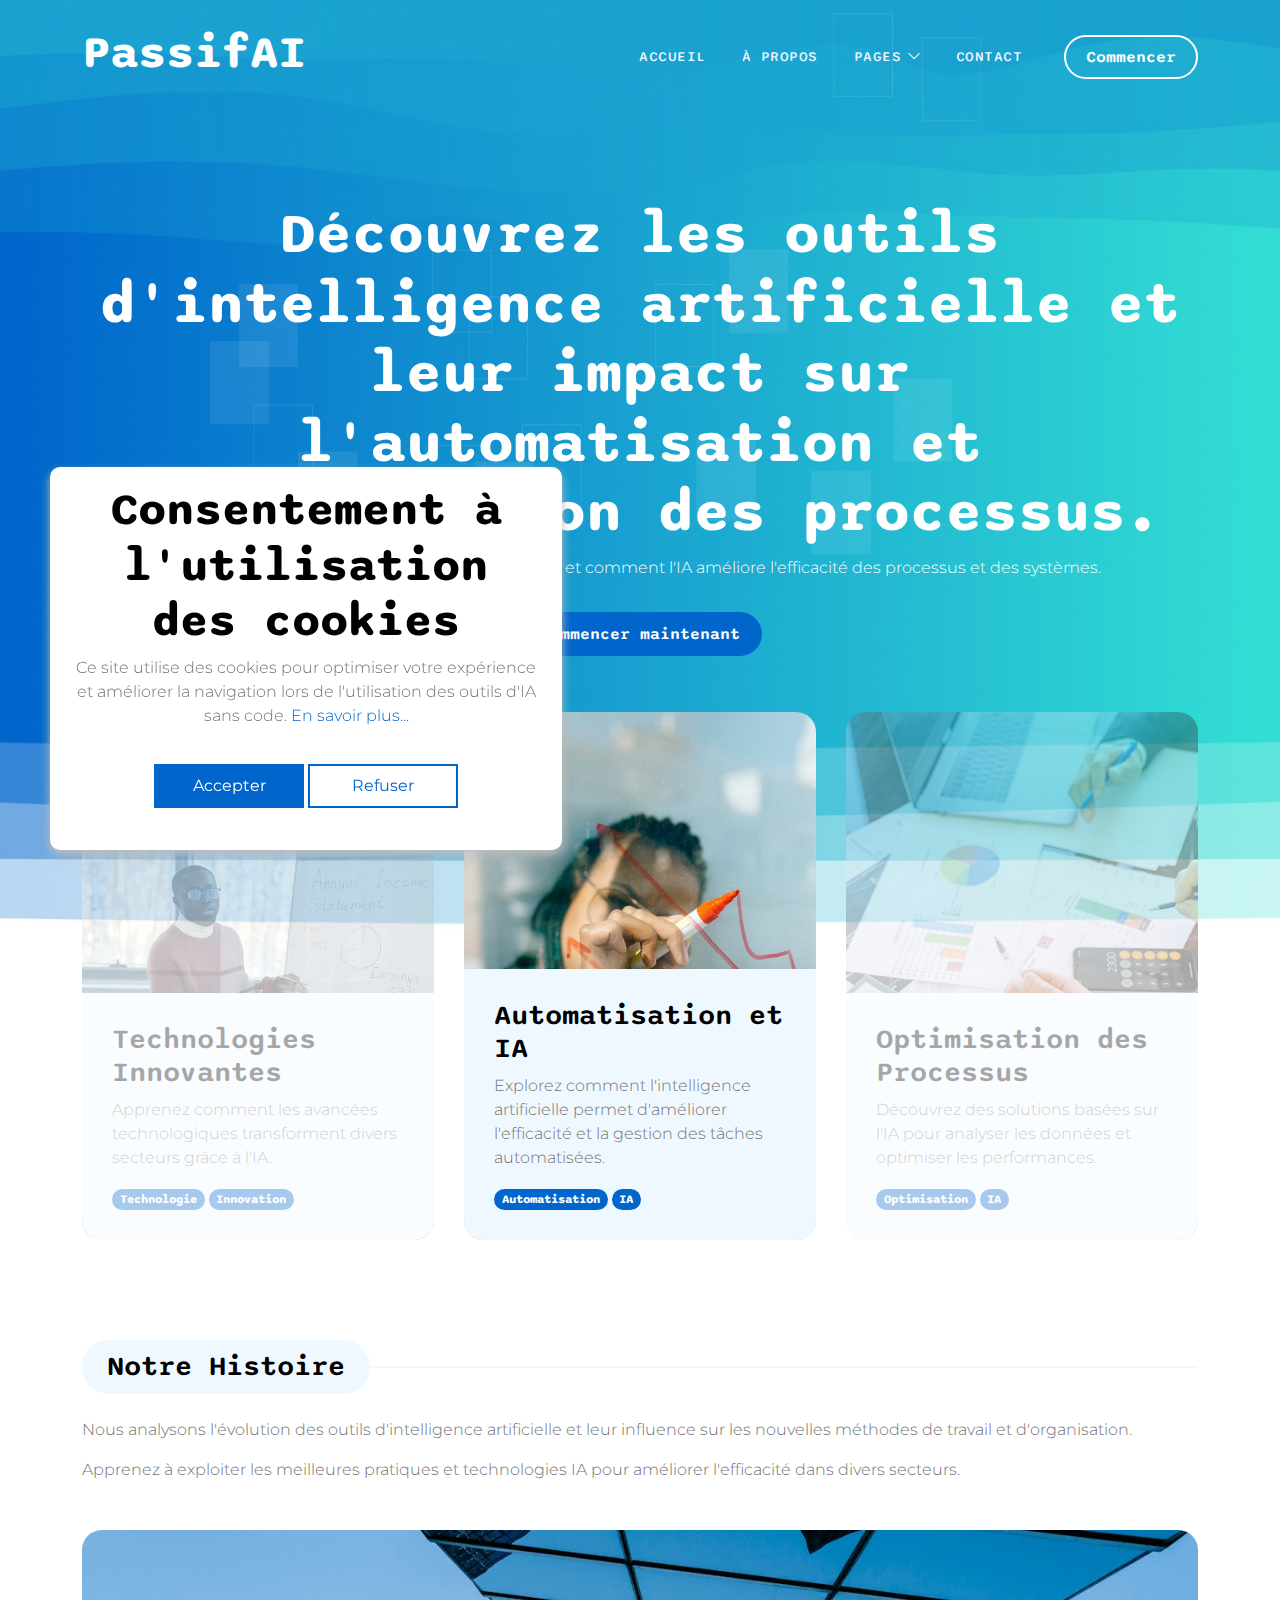
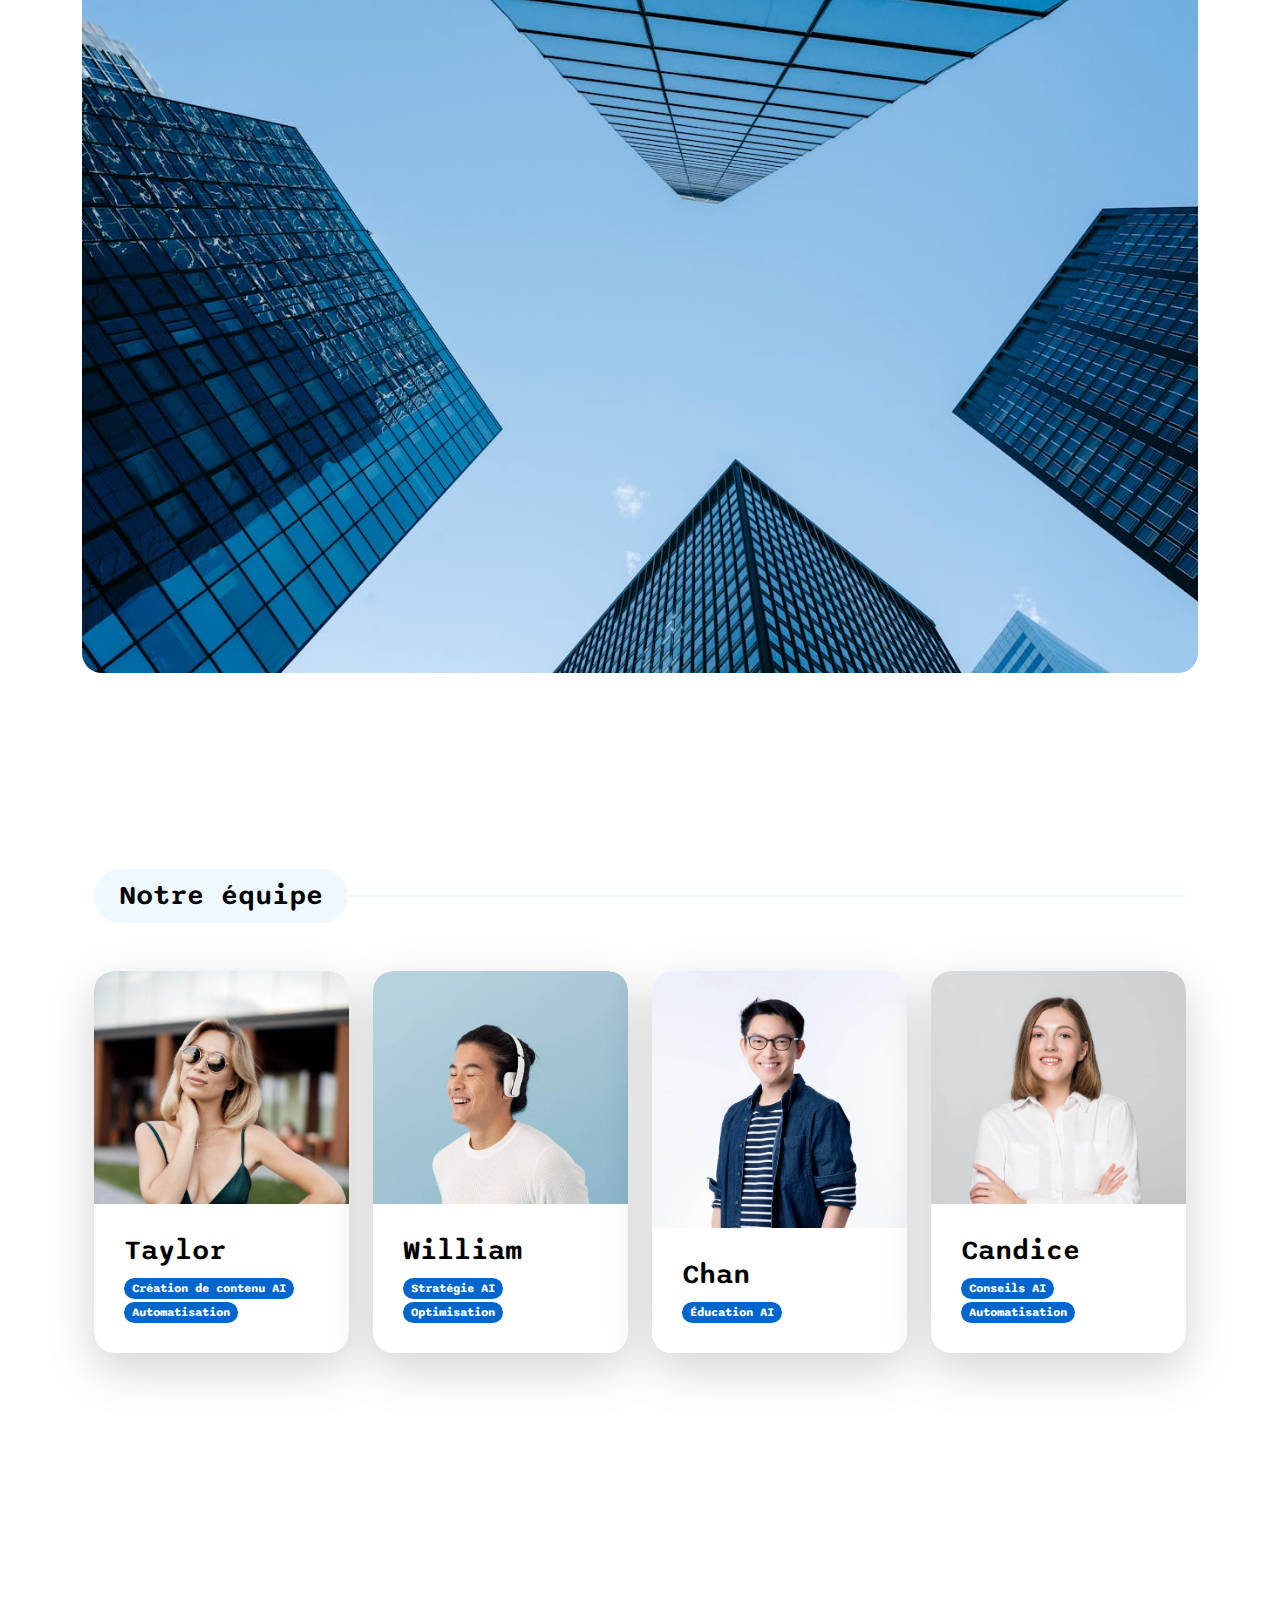
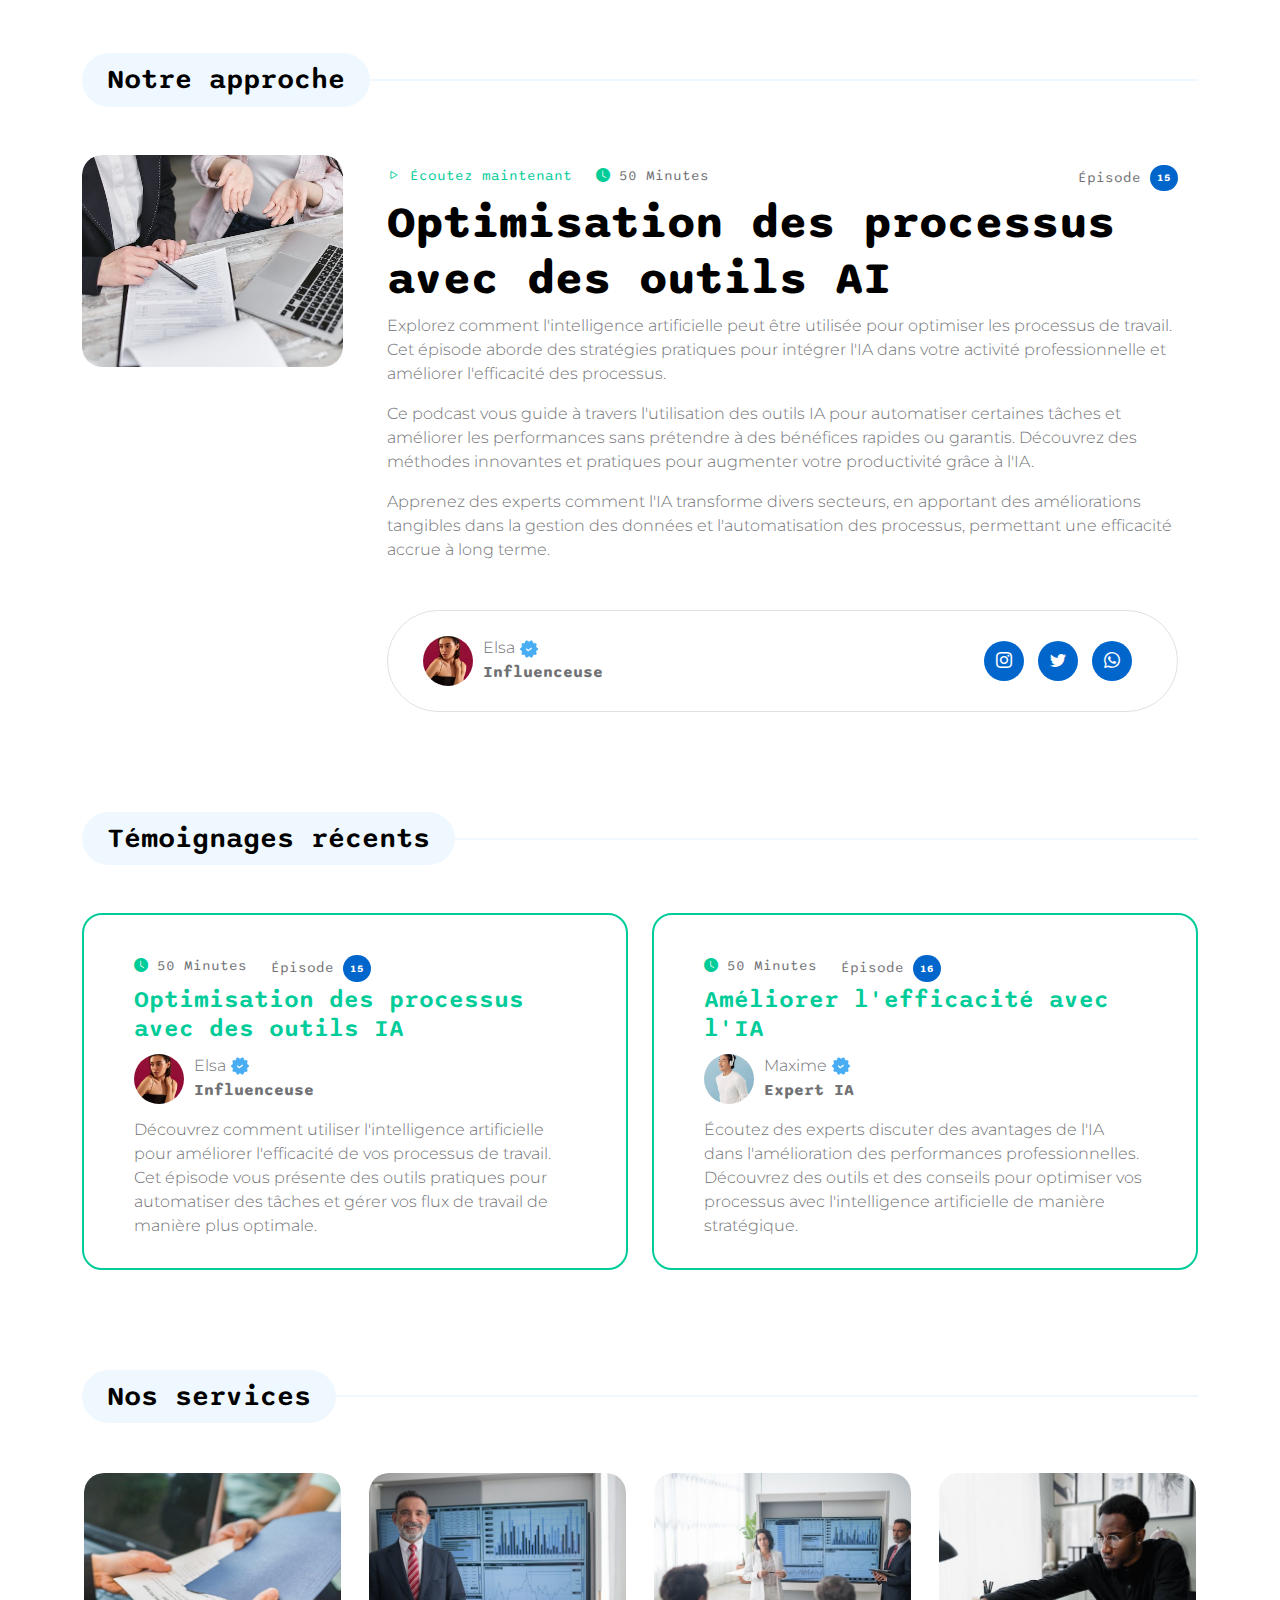
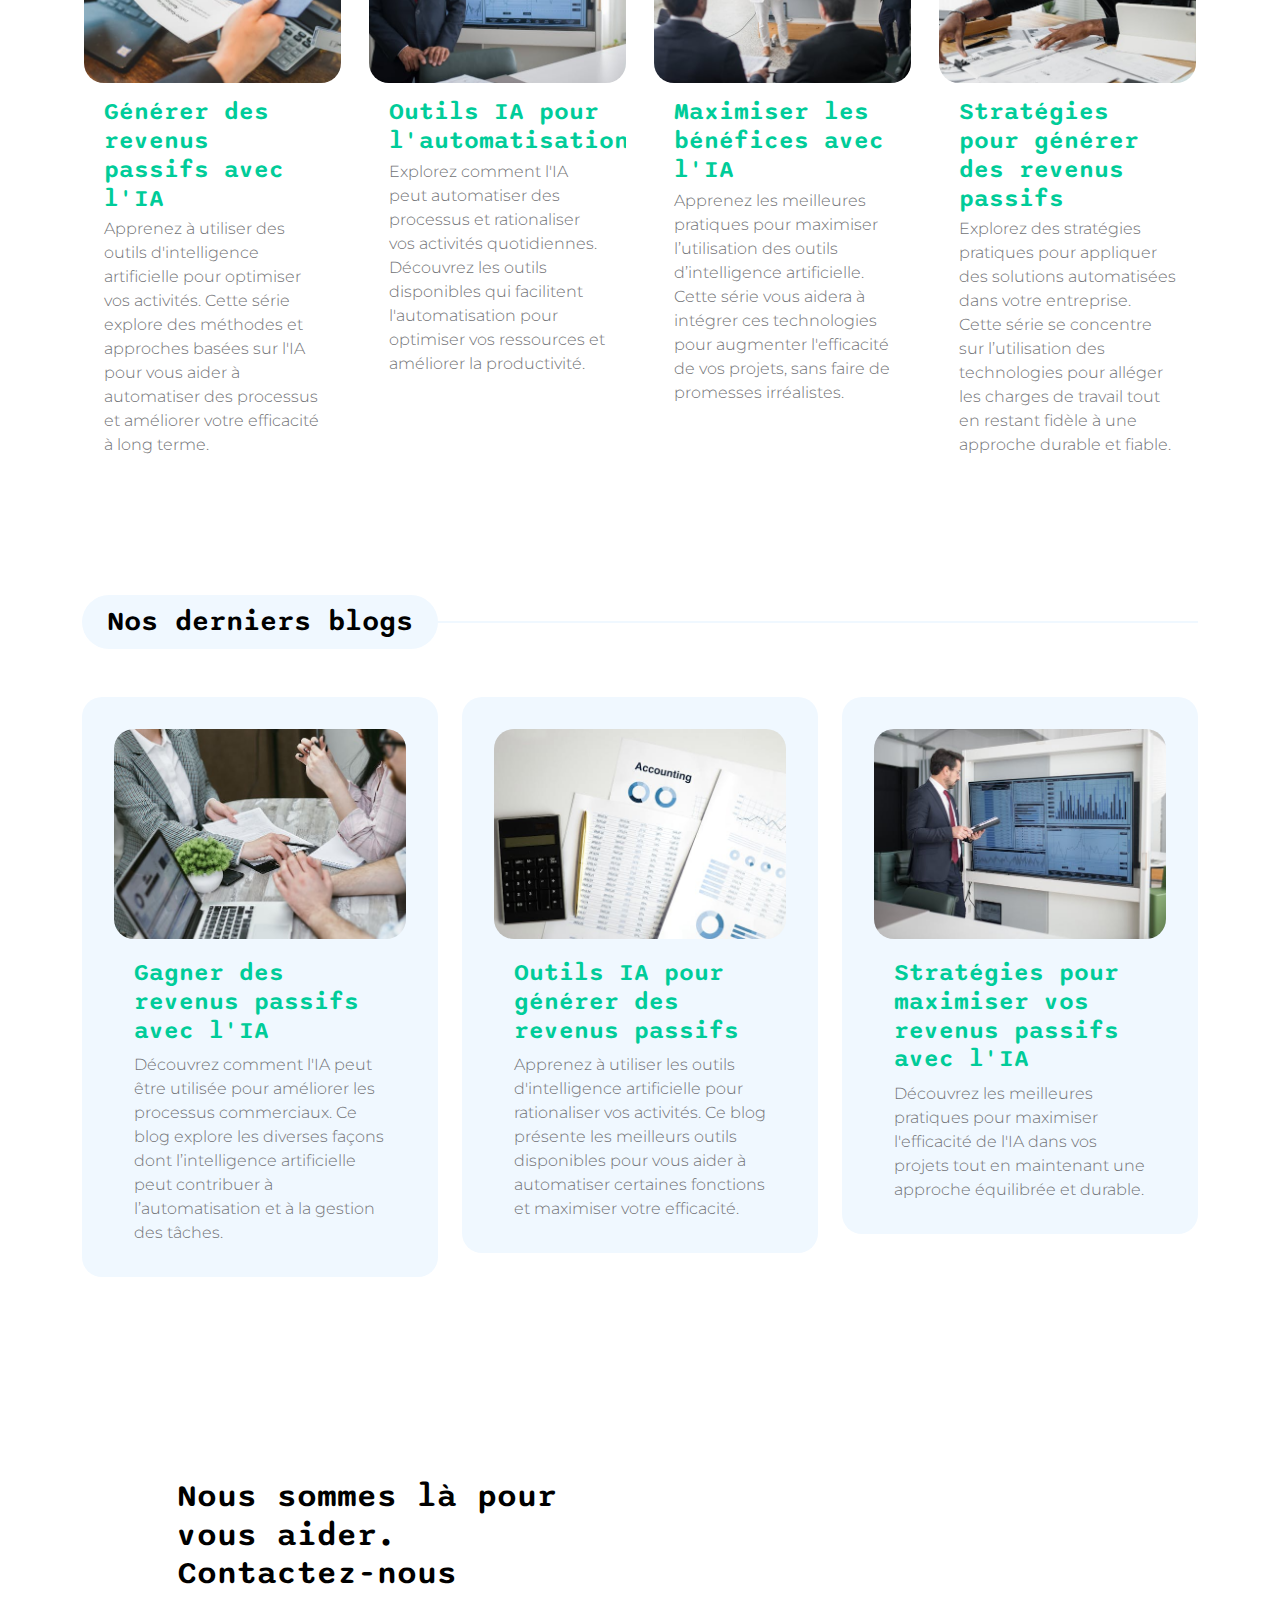
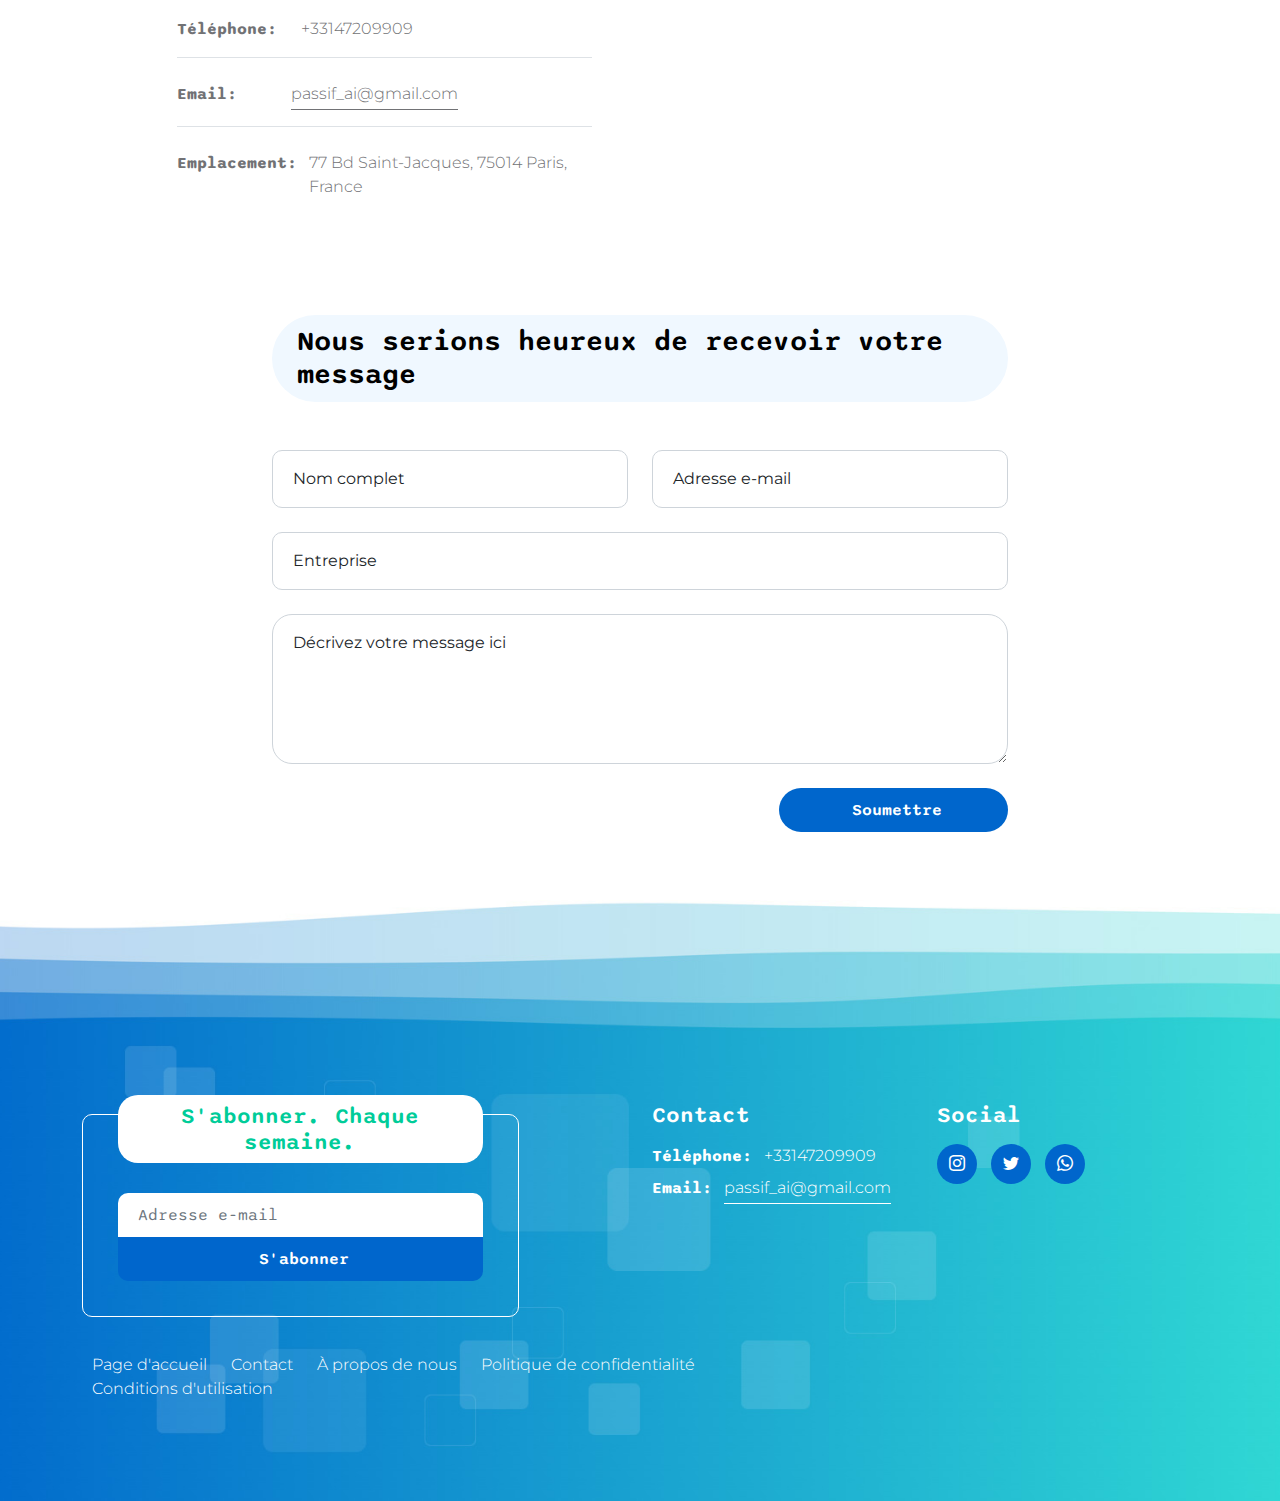
<file: index.html>
<!DOCTYPE html>
<html lang="en">
    <head>
        <meta charset="utf-8" />
        <meta name="viewport" content="width=device-width, initial-scale=1" />

        <meta name="description" content="" />
        <meta name="author" content="" />

        <title>PassifAI</title>

        <!-- CSS FILES -->
        <link rel="preconnect" href="https://fonts.googleapis.com" />

        <link rel="preconnect" href="https://fonts.gstatic.com" crossorigin />

        <link
            href="https://fonts.googleapis.com/css2?family=Montserrat:wght@300;400&family=Sono:wght@200;300;400;500;700&display=swap"
            rel="stylesheet"
        />

        <link rel="stylesheet" href="css/bootstrap.min.css" />

        <link rel="stylesheet" href="css/bootstrap-icons.css" />

        <link rel="stylesheet" href="css/owl.carousel.min.css" />

        <link rel="stylesheet" href="css/owl.theme.default.min.css" />

        <link href="css/templatemo-pod-talk.css" rel="stylesheet" />

        <!--

TemplateMo 584 Pod Talk

https://templatemo.com/tm-584-pod-talk

-->
    </head>

    <body>
        <main>
            <nav class="navbar navbar-expand-lg">
                <div
                    class="container"
                    style="display: flex; align-items: center"
                >
                    <a class="navbar-brand me-lg-5 me-0" href="index.html">
                        <h2 class="text-white">PassifAI</h2>
                    </a>

                    <button
                        class="navbar-toggler"
                        type="button"
                        data-bs-toggle="collapse"
                        data-bs-target="#navbarNav"
                        aria-controls="navbarNav"
                        aria-expanded="false"
                        aria-label="Toggle navigation"
                    >
                        <span class="navbar-toggler-icon"></span>
                    </button>

                    <div class="collapse navbar-collapse" id="navbarNav">
                        <ul class="navbar-nav ms-lg-auto">
                            <li class="nav-item">
                                <a class="nav-link" href="index.html"
                                    >Accueil</a
                                >
                            </li>

                            <li class="nav-item">
                                <a class="nav-link" href="index.html#about"
                                    >À propos</a
                                >
                            </li>

                            <li class="nav-item dropdown">
                                <a
                                    class="nav-link dropdown-toggle"
                                    href="#"
                                    id="navbarLightDropdownMenuLink"
                                    role="button"
                                    data-bs-toggle="dropdown"
                                    aria-expanded="false"
                                    >Pages</a
                                >

                                <ul
                                    class="dropdown-menu dropdown-menu-light"
                                    aria-labelledby="navbarLightDropdownMenuLink"
                                >
                                    <li>
                                        <a
                                            class="dropdown-item"
                                            href="index.html#services"
                                            >Services</a
                                        >
                                    </li>

                                    <li>
                                        <a
                                            class="dropdown-item"
                                            href="index.html#blog"
                                            >Page de détail</a
                                        >
                                    </li>
                                </ul>
                            </li>

                            <li class="nav-item">
                                <a class="nav-link" href="index.html#contact"
                                    >Contact</a
                                >
                            </li>
                        </ul>

                        <div class="ms-4">
                            <a
                                href="index.html#footer"
                                class="btn custom-btn custom-border-btn smoothscroll"
                                >Commencer</a
                            >
                        </div>
                    </div>
                </div>
            </nav>

            <section class="first-section">
                <div class="container">
                    <div class="row">
                        <div class="col-lg-12 col-12">
                            <div class="text-center mb-5 pb-2">
                                <h1 class="text-white">
                                    Découvrez les outils d'intelligence
                                    artificielle et leur impact sur
                                    l'automatisation et l'optimisation des
                                    processus.
                                </h1>
                                <p class="text-white">
                                    Explorez les dernières avancées
                                    technologiques et comment l'IA améliore
                                    l'efficacité des processus et des systèmes.
                                </p>
                                <a
                                    href="#contact"
                                    class="btn custom-btn smoothscroll mt-3"
                                    >Commencer maintenant</a
                                >
                            </div>

                            <div class="owl-carousel owl-theme">
                                <div class="owl-carousel-info-wrap item">
                                    <img
                                        src="images/hero-1.jpg"
                                        class="owl-carousel-image img-fluid"
                                        alt=""
                                    />
                                    <div class="owl-carousel-info">
                                        <h4 class="mb-2">
                                            Automatisation et IA
                                        </h4>
                                        <p>
                                            Explorez comment l'intelligence
                                            artificielle permet d'améliorer
                                            l'efficacité et la gestion des
                                            tâches automatisées.
                                        </p>
                                        <span class="badge"
                                            >Automatisation</span
                                        >
                                        <span class="badge">IA</span>
                                    </div>
                                </div>

                                <div class="owl-carousel-info-wrap item">
                                    <img
                                        src="images/hero-2.jpg"
                                        class="owl-carousel-image img-fluid"
                                        alt=""
                                    />
                                    <div class="owl-carousel-info">
                                        <h4 class="mb-2">
                                            Optimisation des Processus
                                        </h4>
                                        <p>
                                            Découvrez des solutions basées sur
                                            l'IA pour analyser les données et
                                            optimiser les performances.
                                        </p>
                                        <span class="badge">Optimisation</span>
                                        <span class="badge">IA</span>
                                    </div>
                                </div>

                                <div class="owl-carousel-info-wrap item">
                                    <img
                                        src="images/hero-3.jpg"
                                        class="owl-carousel-image img-fluid"
                                        alt=""
                                    />
                                    <div class="owl-carousel-info">
                                        <h4 class="mb-2">
                                            Technologies Innovantes
                                        </h4>
                                        <p>
                                            Apprenez comment les avancées
                                            technologiques transforment divers
                                            secteurs grâce à l'IA.
                                        </p>
                                        <span class="badge">Technologie</span>
                                        <span class="badge">Innovation</span>
                                    </div>
                                </div>
                            </div>
                        </div>
                    </div>
                </div>
            </section>

            <section class="second-section section-padding" id="about">
                <div class="container">
                    <div class="row">
                        <div class="col-lg-12 col-12 mx-auto">
                            <div class="pb-5 mb-5">
                                <div class="section-title-wrap mb-4">
                                    <h4 class="section-title">
                                        Notre Histoire
                                    </h4>
                                </div>

                                <p>
                                    Nous analysons l'évolution des outils
                                    d'intelligence artificielle et leur
                                    influence sur les nouvelles méthodes de
                                    travail et d'organisation.
                                </p>

                                <p>
                                    Apprenez à exploiter les meilleures
                                    pratiques et technologies IA pour améliorer
                                    l'efficacité dans divers secteurs.
                                </p>

                                <img
                                    src="images/medium-shot-young-people-recording-podcast.jpg"
                                    class="about-image mt-5 img-fluid"
                                    alt=""
                                />
                            </div>
                        </div>

                        <section
                            class="our-team-section section-padding"
                            id="our-team"
                        >
                            <div class="container">
                                <div class="row">
                                    <div class="col-lg-12 col-12">
                                        <div class="section-title-wrap mb-5">
                                            <h4 class="section-title">
                                                Notre équipe
                                            </h4>
                                        </div>
                                    </div>

                                    <div
                                        class="col-lg-3 col-md-6 col-12 mb-4 mb-lg-0"
                                    >
                                        <div
                                            class="team-thumb bg-white shadow-lg"
                                        >
                                            <img
                                                src="images/profile/cute-smiling-woman-outdoor-portrait.jpg"
                                                class="about-image img-fluid"
                                                alt=""
                                            />
                                            <div class="team-info">
                                                <h4 class="mb-2">Taylor</h4>
                                                <span class="badge"
                                                    >Création de contenu
                                                    AI</span
                                                >
                                                <span class="badge"
                                                    >Automatisation</span
                                                >
                                            </div>
                                            <div class="social-share">
                                                <ul class="social-icon">
                                                    <li
                                                        class="social-icon-item"
                                                    >
                                                        <a
                                                            href="https://twitter.com"
                                                            class="social-icon-link bi-twitter"
                                                        ></a>
                                                    </li>
                                                    <li
                                                        class="social-icon-item"
                                                    >
                                                        <a
                                                            href="https://facebook.com"
                                                            class="social-icon-link bi-facebook"
                                                        ></a>
                                                    </li>
                                                    <li
                                                        class="social-icon-item"
                                                    >
                                                        <a
                                                            href="https://pinterest.com"
                                                            class="social-icon-link bi-pinterest"
                                                        ></a>
                                                    </li>
                                                </ul>
                                            </div>
                                        </div>
                                    </div>

                                    <div
                                        class="col-lg-3 col-md-6 col-12 mb-4 mb-lg-0"
                                    >
                                        <div
                                            class="team-thumb bg-white shadow-lg"
                                        >
                                            <img
                                                src="images/profile/handsome-asian-man-listening-music-through-headphones.jpg"
                                                class="about-image img-fluid"
                                                alt=""
                                            />
                                            <div class="team-info">
                                                <h4 class="mb-2">William</h4>
                                                <span class="badge"
                                                    >Stratégie AI</span
                                                >
                                                <span class="badge"
                                                    >Optimisation</span
                                                >
                                            </div>
                                            <div class="social-share">
                                                <ul class="social-icon">
                                                    <li
                                                        class="social-icon-item"
                                                    >
                                                        <a
                                                            href="https://twitter.com"
                                                            class="social-icon-link bi-twitter"
                                                        ></a>
                                                    </li>
                                                    <li
                                                        class="social-icon-item"
                                                    >
                                                        <a
                                                            href="https://facebook.com"
                                                            class="social-icon-link bi-facebook"
                                                        ></a>
                                                    </li>
                                                    <li
                                                        class="social-icon-item"
                                                    >
                                                        <a
                                                            href="https://pinterest.com"
                                                            class="social-icon-link bi-pinterest"
                                                        ></a>
                                                    </li>
                                                </ul>
                                            </div>
                                        </div>
                                    </div>

                                    <div
                                        class="col-lg-3 col-md-6 col-12 mb-4 mb-lg-0"
                                    >
                                        <div
                                            class="team-thumb bg-white shadow-lg"
                                        >
                                            <img
                                                src="images/profile/smart-attractive-asian-glasses-male-standing-smile-with-freshness-joyful-casual-blue-shirt-portrait-white-background.jpg"
                                                class="about-image img-fluid"
                                                alt=""
                                            />
                                            <div class="team-info">
                                                <h4 class="mb-2">Chan</h4>
                                                <span class="badge"
                                                    >Éducation AI</span
                                                >
                                            </div>
                                            <div class="social-share">
                                                <ul class="social-icon">
                                                    <li
                                                        class="social-icon-item"
                                                    >
                                                        <a
                                                            href="https://linkedin.com"
                                                            class="social-icon-link bi-linkedin"
                                                        ></a>
                                                    </li>
                                                    <li
                                                        class="social-icon-item"
                                                    >
                                                        <a
                                                            href="https://whatsapp.com"
                                                            class="social-icon-link bi-whatsapp"
                                                        ></a>
                                                    </li>
                                                </ul>
                                            </div>
                                        </div>
                                    </div>

                                    <div class="col-lg-3 col-md-6 col-12">
                                        <div
                                            class="team-thumb bg-white shadow-lg"
                                        >
                                            <img
                                                src="images/profile/smiling-business-woman-with-folded-hands-against-white-wall-toothy-smile-crossed-arms.jpg"
                                                class="about-image img-fluid"
                                                alt=""
                                            />
                                            <div class="team-info">
                                                <h4 class="mb-2">Candice</h4>
                                                <span class="badge"
                                                    >Conseils AI</span
                                                >
                                                <span class="badge"
                                                    >Automatisation</span
                                                >
                                            </div>
                                            <div class="social-share">
                                                <ul class="social-icon">
                                                    <li
                                                        class="social-icon-item"
                                                    >
                                                        <a
                                                            href="https://twitter.com"
                                                            class="social-icon-link bi-twitter"
                                                        ></a>
                                                    </li>
                                                    <li
                                                        class="social-icon-item"
                                                    >
                                                        <a
                                                            href="https://facebook.com"
                                                            class="social-icon-link bi-facebook"
                                                        ></a>
                                                    </li>
                                                </ul>
                                            </div>
                                        </div>
                                    </div>
                                </div>
                            </div>
                        </section>
                    </div>
                </div>
            </section>

            <section
                class="latest-podcast-section section-padding pb-0"
                id="section_2"
            >
                <div class="container">
                    <div class="row justify-content-center">
                        <div class="col-lg-12 col-12">
                            <div class="section-title-wrap mb-5">
                                <h4 class="section-title">Notre approche</h4>
                            </div>

                            <div class="row">
                                <div class="col-lg-3 col-12">
                                    <div class="custom-block-icon-wrap">
                                        <div
                                            class="custom-block-image-wrap custom-block-image-detail-page"
                                        >
                                            <img
                                                src="images/podcast/11683425_4790593.jpg"
                                                class="custom-block-image img-fluid"
                                                alt=""
                                            />
                                        </div>
                                    </div>
                                </div>

                                <div class="col-lg-9 col-12">
                                    <div class="custom-block-info">
                                        <div
                                            class="custom-block-top d-flex mb-1"
                                        >
                                            <small class="me-4">
                                                <a href="#">
                                                    <i class="bi-play"></i>
                                                    Écoutez maintenant
                                                </a>
                                            </small>

                                            <small>
                                                <i
                                                    class="bi-clock-fill custom-icon"
                                                ></i>
                                                50 Minutes
                                            </small>

                                            <small class="ms-auto">
                                                Épisode
                                                <span class="badge">15</span>
                                            </small>
                                        </div>

                                        <h2 class="mb-2">
                                            Optimisation des processus avec des
                                            outils AI
                                        </h2>

                                        <p>
                                            Explorez comment l'intelligence
                                            artificielle peut être utilisée pour
                                            optimiser les processus de travail.
                                            Cet épisode aborde des stratégies
                                            pratiques pour intégrer l'IA dans
                                            votre activité professionnelle et
                                            améliorer l'efficacité des
                                            processus.
                                        </p>

                                        <p>
                                            Ce podcast vous guide à travers
                                            l'utilisation des outils IA pour
                                            automatiser certaines tâches et
                                            améliorer les performances sans
                                            prétendre à des bénéfices rapides ou
                                            garantis. Découvrez des méthodes
                                            innovantes et pratiques pour
                                            augmenter votre productivité grâce à
                                            l'IA.
                                        </p>

                                        <p>
                                            Apprenez des experts comment l'IA
                                            transforme divers secteurs, en
                                            apportant des améliorations
                                            tangibles dans la gestion des
                                            données et l'automatisation des
                                            processus, permettant une efficacité
                                            accrue à long terme.
                                        </p>

                                        <div
                                            class="profile-block profile-detail-block d-flex flex-wrap align-items-center mt-5"
                                        >
                                            <div
                                                class="d-flex mb-3 mb-lg-0 mb-md-0"
                                            >
                                                <img
                                                    src="images/profile/woman-posing-black-dress-medium-shot.jpg"
                                                    class="profile-block-image img-fluid"
                                                    alt=""
                                                />
                                                <p>
                                                    Elsa
                                                    <img
                                                        src="images/verified.png"
                                                        class="verified-image img-fluid"
                                                        alt=""
                                                    />
                                                    <strong
                                                        >Influenceuse</strong
                                                    >
                                                </p>
                                            </div>

                                            <ul
                                                class="social-icon ms-lg-auto ms-md-auto"
                                            >
                                                <li class="social-icon-item">
                                                    <a
                                                        href="https://www.instagram.com"
                                                        class="social-icon-link bi-instagram"
                                                    ></a>
                                                </li>

                                                <li class="social-icon-item">
                                                    <a
                                                        href="https://twitter.com"
                                                        class="social-icon-link bi-twitter"
                                                    ></a>
                                                </li>

                                                <li class="social-icon-item">
                                                    <a
                                                        href="https://www.whatsapp.com"
                                                        class="social-icon-link bi-whatsapp"
                                                    ></a>
                                                </li>
                                            </ul>
                                        </div>
                                    </div>
                                </div>
                            </div>
                        </div>
                    </div>
                </div>
            </section>

            <section
                class="latest-podcast-section section-padding pb-0"
                id="section_2"
            >
                <div class="container">
                    <div class="row justify-content-center">
                        <div class="col-lg-12 col-12">
                            <div class="section-title-wrap mb-5">
                                <h4 class="section-title">
                                    Témoignages récents
                                </h4>
                            </div>
                        </div>

                        <div class="col-lg-6 col-12 mb-4 mb-lg-0">
                            <div class="custom-block d-flex">
                                <div class="custom-block-info">
                                    <div class="custom-block-top d-flex mb-1">
                                        <small class="me-4">
                                            <i
                                                class="bi-clock-fill custom-icon"
                                            ></i>
                                            50 Minutes
                                        </small>

                                        <small>
                                            Épisode
                                            <span class="badge">15</span>
                                        </small>
                                    </div>

                                    <h5 class="mb-2">
                                        <a href="">
                                            Optimisation des processus avec des
                                            outils IA
                                        </a>
                                    </h5>

                                    <div class="profile-block d-flex">
                                        <img
                                            src="images/profile/woman-posing-black-dress-medium-shot.jpg"
                                            class="profile-block-image img-fluid"
                                            alt=""
                                        />
                                        <p>
                                            Elsa
                                            <img
                                                src="images/verified.png"
                                                class="verified-image img-fluid"
                                                alt=""
                                            />
                                            <strong>Influenceuse</strong>
                                        </p>
                                    </div>

                                    <p class="mb-0">
                                        Découvrez comment utiliser
                                        l'intelligence artificielle pour
                                        améliorer l'efficacité de vos processus
                                        de travail. Cet épisode vous présente
                                        des outils pratiques pour automatiser
                                        des tâches et gérer vos flux de travail
                                        de manière plus optimale.
                                    </p>
                                </div>
                            </div>
                        </div>

                        <div class="col-lg-6 col-12 mb-4 mb-lg-0">
                            <div class="custom-block d-flex">
                                <div class="custom-block-info">
                                    <div class="custom-block-top d-flex mb-1">
                                        <small class="me-4">
                                            <i
                                                class="bi-clock-fill custom-icon"
                                            ></i>
                                            50 Minutes
                                        </small>

                                        <small>
                                            Épisode
                                            <span class="badge">16</span>
                                        </small>
                                    </div>

                                    <h5 class="mb-2">
                                        <a href="">
                                            Améliorer l'efficacité avec l'IA
                                        </a>
                                    </h5>

                                    <div class="profile-block d-flex">
                                        <img
                                            src="images/profile/handsome-asian-man-listening-music-through-headphones.jpg"
                                            class="profile-block-image img-fluid"
                                            alt=""
                                        />
                                        <p>
                                            Maxime
                                            <img
                                                src="images/verified.png"
                                                class="verified-image img-fluid"
                                                alt=""
                                            />
                                            <strong>Expert IA</strong>
                                        </p>
                                    </div>

                                    <p class="mb-0">
                                        Écoutez des experts discuter des
                                        avantages de l'IA dans l'amélioration
                                        des performances professionnelles.
                                        Découvrez des outils et des conseils
                                        pour optimiser vos processus avec
                                        l'intelligence artificielle de manière
                                        stratégique.
                                    </p>
                                </div>
                            </div>
                        </div>
                    </div>
                </div>
            </section>

            <section class="topics-section section-padding pb-0" id="services">
                <div class="container">
                    <div class="row">
                        <div class="col-lg-12 col-12">
                            <div class="section-title-wrap mb-5">
                                <h4 class="section-title">Nos services</h4>
                            </div>
                        </div>

                        <div class="col-lg-3 col-md-6 col-12 mb-4 mb-lg-0">
                            <div class="custom-block custom-block-overlay">
                                <a href="" class="custom-block-image-wrap">
                                    <img
                                        src="images/topics/physician-consulting-his-patient-clinic.jpg"
                                        class="custom-block-image img-fluid"
                                        alt=""
                                    />
                                </a>

                                <div
                                    class="custom-block-info custom-block-overlay-info"
                                >
                                    <h5 class="mb-1">
                                        <a href="">
                                            Générer des revenus passifs avec
                                            l'IA
                                        </a>
                                    </h5>

                                    <p>
                                        Apprenez à utiliser des outils
                                        d'intelligence artificielle pour
                                        optimiser vos activités. Cette série
                                        explore des méthodes et approches basées
                                        sur l'IA pour vous aider à automatiser
                                        des processus et améliorer votre
                                        efficacité à long terme.
                                    </p>
                                </div>
                            </div>
                        </div>

                        <div class="col-lg-3 col-md-6 col-12 mb-4 mb-lg-0">
                            <div class="custom-block custom-block-overlay">
                                <a href="" class="custom-block-image-wrap">
                                    <img
                                        src="images/topics/repairman-doing-air-conditioner-service.jpg"
                                        class="custom-block-image img-fluid"
                                        alt=""
                                    />
                                </a>

                                <div
                                    class="custom-block-info custom-block-overlay-info"
                                >
                                    <h5 class="mb-1">
                                        <a href="">
                                            Outils IA pour l'automatisation
                                        </a>
                                    </h5>

                                    <p>
                                        Explorez comment l'IA peut automatiser
                                        des processus et rationaliser vos
                                        activités quotidiennes. Découvrez les
                                        outils disponibles qui facilitent
                                        l'automatisation pour optimiser vos
                                        ressources et améliorer la productivité.
                                    </p>
                                </div>
                            </div>
                        </div>

                        <div class="col-lg-3 col-md-6 col-12 mb-4 mb-lg-0">
                            <div class="custom-block custom-block-overlay">
                                <a href="" class="custom-block-image-wrap">
                                    <img
                                        src="images/topics/woman-practicing-yoga-mat-home.jpg"
                                        class="custom-block-image img-fluid"
                                        alt=""
                                    />
                                </a>

                                <div
                                    class="custom-block-info custom-block-overlay-info"
                                >
                                    <h5 class="mb-1">
                                        <a href="">
                                            Maximiser les bénéfices avec l'IA
                                        </a>
                                    </h5>

                                    <p>
                                        Apprenez les meilleures pratiques pour
                                        maximiser l’utilisation des outils
                                        d’intelligence artificielle. Cette série
                                        vous aidera à intégrer ces technologies
                                        pour augmenter l'efficacité de vos
                                        projets, sans faire de promesses
                                        irréalistes.
                                    </p>
                                </div>
                            </div>
                        </div>

                        <div class="col-lg-3 col-md-6 col-12 mb-4 mb-lg-0">
                            <div class="custom-block custom-block-overlay">
                                <a href="" class="custom-block-image-wrap">
                                    <img
                                        src="images/topics/delicious-meal-with-sambal-arrangement.jpg"
                                        class="custom-block-image img-fluid"
                                        alt=""
                                    />
                                </a>

                                <div
                                    class="custom-block-info custom-block-overlay-info"
                                >
                                    <h5 class="mb-1">
                                        <a href="">
                                            Stratégies pour générer des revenus
                                            passifs
                                        </a>
                                    </h5>

                                    <p>
                                        Explorez des stratégies pratiques pour
                                        appliquer des solutions automatisées
                                        dans votre entreprise. Cette série se
                                        concentre sur l’utilisation des
                                        technologies pour alléger les charges de
                                        travail tout en restant fidèle à une
                                        approche durable et fiable.
                                    </p>
                                </div>
                            </div>
                        </div>
                    </div>
                </div>
            </section>

            <section class="trending-podcast-section section-padding" id="blog">
                <div class="container">
                    <div class="row">
                        <div class="col-lg-12 col-12">
                            <div class="section-title-wrap mb-5">
                                <h4 class="section-title">
                                    Nos derniers blogs
                                </h4>
                            </div>
                        </div>

                        <div class="col-lg-4 col-12 mb-4 mb-lg-0">
                            <div class="custom-block custom-block-full">
                                <div class="custom-block-image-wrap">
                                    <a href="">
                                        <img
                                            src="images/podcast/27376480_7326766.jpg"
                                            class="custom-block-image img-fluid"
                                            alt=""
                                        />
                                    </a>
                                </div>

                                <div class="custom-block-info">
                                    <h5 class="mb-2">
                                        <a href="">
                                            Gagner des revenus passifs avec l'IA
                                        </a>
                                    </h5>

                                    <p class="mb-0">
                                        Découvrez comment l'IA peut être
                                        utilisée pour améliorer les processus
                                        commerciaux. Ce blog explore les
                                        diverses façons dont l’intelligence
                                        artificielle peut contribuer à
                                        l’automatisation et à la gestion des
                                        tâches.
                                    </p>
                                </div>
                            </div>
                        </div>

                        <div class="col-lg-4 col-12 mb-4 mb-lg-0">
                            <div class="custom-block custom-block-full">
                                <div class="custom-block-image-wrap">
                                    <a href="">
                                        <img
                                            src="images/podcast/27670664_7369753.jpg"
                                            class="custom-block-image img-fluid"
                                            alt=""
                                        />
                                    </a>
                                </div>

                                <div class="custom-block-info">
                                    <h5 class="mb-2">
                                        <a href="">
                                            Outils IA pour générer des revenus
                                            passifs
                                        </a>
                                    </h5>

                                    <p class="mb-0">
                                        Apprenez à utiliser les outils
                                        d'intelligence artificielle pour
                                        rationaliser vos activités. Ce blog
                                        présente les meilleurs outils
                                        disponibles pour vous aider à
                                        automatiser certaines fonctions et
                                        maximiser votre efficacité.
                                    </p>
                                </div>
                            </div>
                        </div>

                        <div class="col-lg-4 col-12">
                            <div class="custom-block custom-block-full">
                                <div class="custom-block-image-wrap">
                                    <a href="">
                                        <img
                                            src="images/podcast/12577967_02.jpg"
                                            class="custom-block-image img-fluid"
                                            alt=""
                                        />
                                    </a>
                                </div>

                                <div class="custom-block-info">
                                    <h5 class="mb-2">
                                        <a href="">
                                            Stratégies pour maximiser vos
                                            revenus passifs avec l'IA
                                        </a>
                                    </h5>

                                    <p class="mb-0">
                                        Découvrez les meilleures pratiques pour
                                        maximiser l'efficacité de l'IA dans vos
                                        projets tout en maintenant une approche
                                        équilibrée et durable.
                                    </p>
                                </div>
                            </div>
                        </div>
                    </div>
                </div>
            </section>

            <section class="section-padding" id="section_2">
                <div class="container">
                    <div class="row justify-content-center">
                        <div class="col-lg-5 col-12 pe-lg-5">
                            <div class="contact-info">
                                <h3 class="mb-4">
                                    Nous sommes là pour vous aider.
                                    Contactez-nous
                                </h3>

                                <p class="d-flex border-bottom pb-3 mb-4">
                                    <strong class="d-inline me-4"
                                        >Téléphone:</strong
                                    >
                                    <span>+33147209909</span>
                                </p>

                                <p class="d-flex border-bottom pb-3 mb-4">
                                    <strong class="d-inline me-4"
                                        >Email:</strong
                                    >
                                    <a href="#">passif_ai@gmail.com</a>
                                </p>

                                <p class="d-flex">
                                    <strong class="d-inline me-4"
                                        >Emplacement:</strong
                                    >
                                    <span
                                        >77 Bd Saint-Jacques, 75014 Paris,
                                        France</span
                                    >
                                </p>
                            </div>
                        </div>

                        <div class="col-lg-5 col-12 mt-5 mt-lg-0">
                            <iframe
                                class="google-map"
                                src="https://www.google.com/maps/embed?pb=!1m18!1m12!1m3!1d2624.251286488108!2d2.320768331579861!3d48.872486!2m3!1f0!2f0!3f0!3m2!1i1024!2i768!4f13.1!3m3!1m2!1s0x47e66e34b23b0b8d%3A0xe2b1ddd30a0570b3!2sFrance%20Invest!5e0!3m2!1suk!2sua!4v1741035988797!5m2!1suk!2sua"
                                width="100%"
                                height="300"
                                style="border: 0"
                                allowfullscreen=""
                                loading="lazy"
                                referrerpolicy="no-referrer-when-downgrade"
                            ></iframe>
                        </div>
                    </div>
                </div>
            </section>

            <section class="pre-last-section section-padding pt-0" id="contact">
                <div class="container">
                    <div class="row">
                        <div class="col-lg-8 col-12 mx-auto">
                            <div class="section-title-wrap mb-5">
                                <h4 class="section-title">
                                    Nous serions heureux de recevoir votre
                                    message
                                </h4>
                            </div>

                            <form
                                action="thanks.html"
                                method="get"
                                class="custom-form contact-form"
                                role="form"
                            >
                                <div class="row">
                                    <div class="col-lg-6 col-md-6 col-12">
                                        <div class="form-floating">
                                            <input
                                                type="text"
                                                name="full-name"
                                                id="full-name"
                                                class="form-control"
                                                placeholder="Nom complet"
                                                required
                                            />

                                            <label for="floatingInput"
                                                >Nom complet</label
                                            >
                                        </div>
                                    </div>

                                    <div class="col-lg-6 col-md-6 col-12">
                                        <div class="form-floating">
                                            <input
                                                type="email"
                                                name="email"
                                                id="email"
                                                pattern="[^ @]*@[^ @]*"
                                                class="form-control"
                                                placeholder="Adresse e-mail"
                                                required
                                            />

                                            <label for="floatingInput"
                                                >Adresse e-mail</label
                                            >
                                        </div>
                                    </div>

                                    <div class="col-lg-12 col-12">
                                        <div class="form-floating">
                                            <input
                                                type="text"
                                                name="company"
                                                id="name"
                                                class="form-control"
                                                placeholder="Nom de l'entreprise"
                                                required
                                            />

                                            <label for="floatingInput"
                                                >Entreprise</label
                                            >
                                        </div>

                                        <div class="form-floating">
                                            <textarea
                                                class="form-control"
                                                id="message"
                                                name="message"
                                                placeholder="Décrivez votre message ici"
                                            ></textarea>

                                            <label for="floatingTextarea"
                                                >Décrivez votre message
                                                ici</label
                                            >
                                        </div>
                                    </div>

                                    <div class="col-lg-4 col-12 ms-auto">
                                        <button
                                            type="submit"
                                            class="form-control"
                                        >
                                            Soumettre
                                        </button>
                                    </div>
                                </div>
                            </form>
                        </div>
                    </div>
                </div>
            </section>
        </main>

        <footer class="site-footer" id="footer">
            <div class="container">
                <div class="row">
                    <div class="col-lg-6 col-12 mb-5 mb-lg-0">
                        <div class="subscribe-form-wrap">
                            <h6>S'abonner. Chaque semaine.</h6>

                            <form
                                class="custom-form subscribe-form"
                                action="thanks.html"
                                method="get"
                                role="form"
                            >
                                <input
                                    type="email"
                                    name="subscribe-email"
                                    id="subscribe-email"
                                    pattern="[^ @]*@[^ @]*"
                                    class="form-control"
                                    placeholder="Adresse e-mail"
                                    required
                                />

                                <div class="col-lg-12 col-12">
                                    <button
                                        type="submit"
                                        class="form-control"
                                        id="submit"
                                    >
                                        S'abonner
                                    </button>
                                </div>
                            </form>
                        </div>
                    </div>

                    <div class="col-lg-3 col-md-6 col-12 mb-4 mb-md-0 mb-lg-0">
                        <h6 class="site-footer-title mb-3">Contact</h6>

                        <p class="mb-2">
                            <strong class="d-inline me-2">Téléphone:</strong>
                            +33147209909
                        </p>

                        <p>
                            <strong class="d-inline me-2">Email:</strong>
                            <a href="#">passif_ai@gmail.com</a>
                        </p>
                    </div>

                    <div class="col-lg-3 col-md-6 col-12">
                        <h6 class="site-footer-title mb-3">Social</h6>

                        <ul class="social-icon">
                            <li class="social-icon-item">
                                <a
                                    href="https://www.instagram.com"
                                    class="social-icon-link bi-instagram"
                                    target="_blank"
                                ></a>
                            </li>

                            <li class="social-icon-item">
                                <a
                                    href="https://twitter.com"
                                    class="social-icon-link bi-twitter"
                                    target="_blank"
                                ></a>
                            </li>

                            <li class="social-icon-item">
                                <a
                                    href="https://wa.me"
                                    class="social-icon-link bi-whatsapp"
                                    target="_blank"
                                ></a>
                            </li>
                        </ul>
                    </div>
                </div>
            </div>

            <div class="container pt-5">
                <div class="row align-items-center">
                    <div class="col-lg-7 col-md-9 col-12">
                        <ul class="site-footer-links">
                            <li class="site-footer-link-item">
                                <a href="index.html" class="site-footer-link"
                                    >Page d'accueil</a
                                >
                            </li>

                            <li class="site-footer-link-item">
                                <a
                                    href="index.html#contact"
                                    class="site-footer-link"
                                    >Contact</a
                                >
                            </li>

                            <li class="site-footer-link-item">
                                <a
                                    href="index.html#about"
                                    class="site-footer-link"
                                    >À propos de nous</a
                                >
                            </li>

                            <li class="site-footer-link-item">
                                <a
                                    href="privacy-policy.html"
                                    class="site-footer-link"
                                    >Politique de confidentialité</a
                                >
                            </li>

                            <li class="site-footer-link-item">
                                <a
                                    href="terms-of-use.html"
                                    class="site-footer-link"
                                    >Conditions d'utilisation</a
                                >
                            </li>
                        </ul>
                    </div>
                </div>
            </div>
        </footer>

        <!-- Bandeau de cookies -->
        <div class="cookie-wrapper show">
            <div>
                <i class="bx bx-cookie"></i>
                <h2 style="text-align: center">
                    Consentement à l'utilisation des cookies
                </h2>
            </div>

            <div class="data">
                <p>
                    Ce site utilise des cookies pour optimiser votre expérience
                    et améliorer la navigation lors de l'utilisation des outils
                    d'IA sans code.
                    <a href="privacy-policy.html">En savoir plus...</a>
                </p>
            </div>

            <div class="buttons">
                <button class="cookie-button" id="acceptBtn">Accepter</button>
                <button class="cookie-button" id="declineBtn">Refuser</button>
            </div>
        </div>
        <!-- Fin du bandeau de cookies -->

        <!-- JAVASCRIPT FILES -->
        <script src="https://code.jquery.com/jquery-3.6.0.min.js"></script>
        <script src="js/bootstrap.bundle.min.js"></script>
        <script src="js/owl.carousel.min.js"></script>
        <script src="js/custom.js"></script>
        <script src="js/cookiebanner.js"></script>
    </body>
</html>
</file>
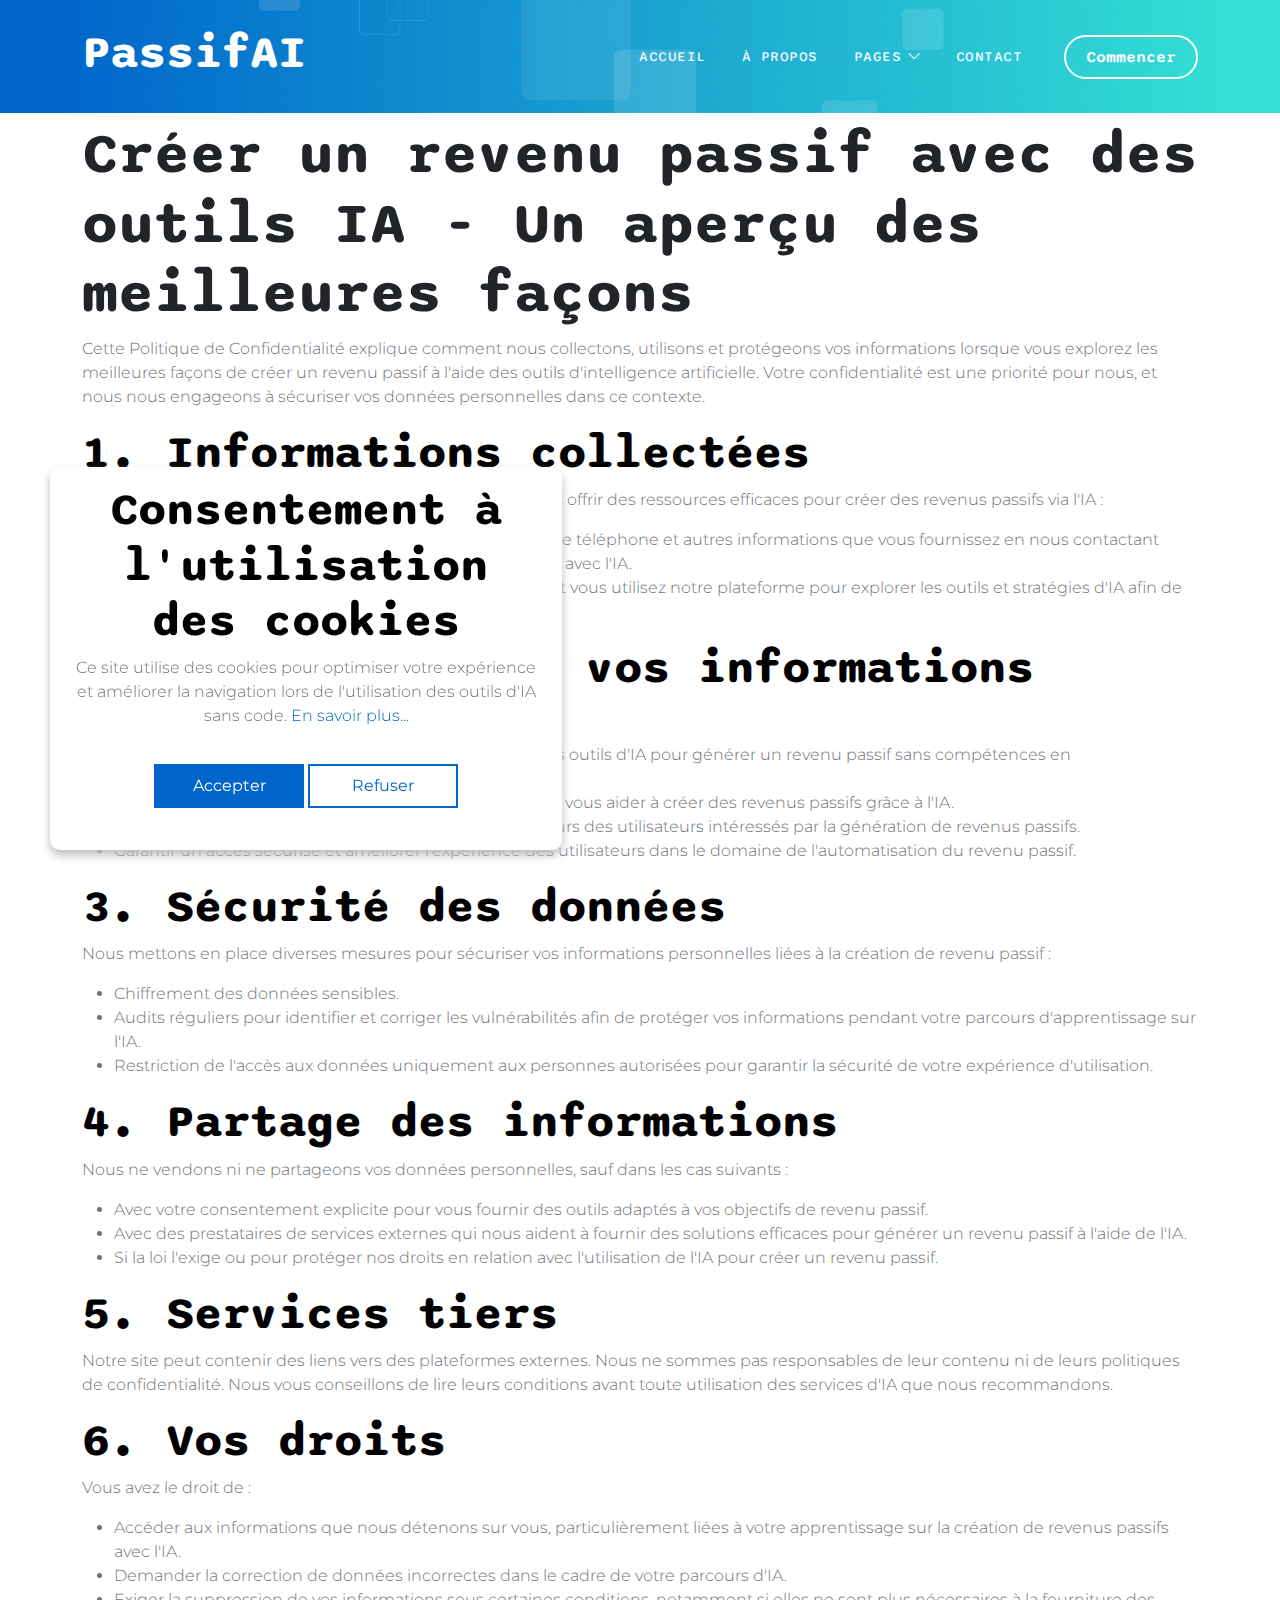
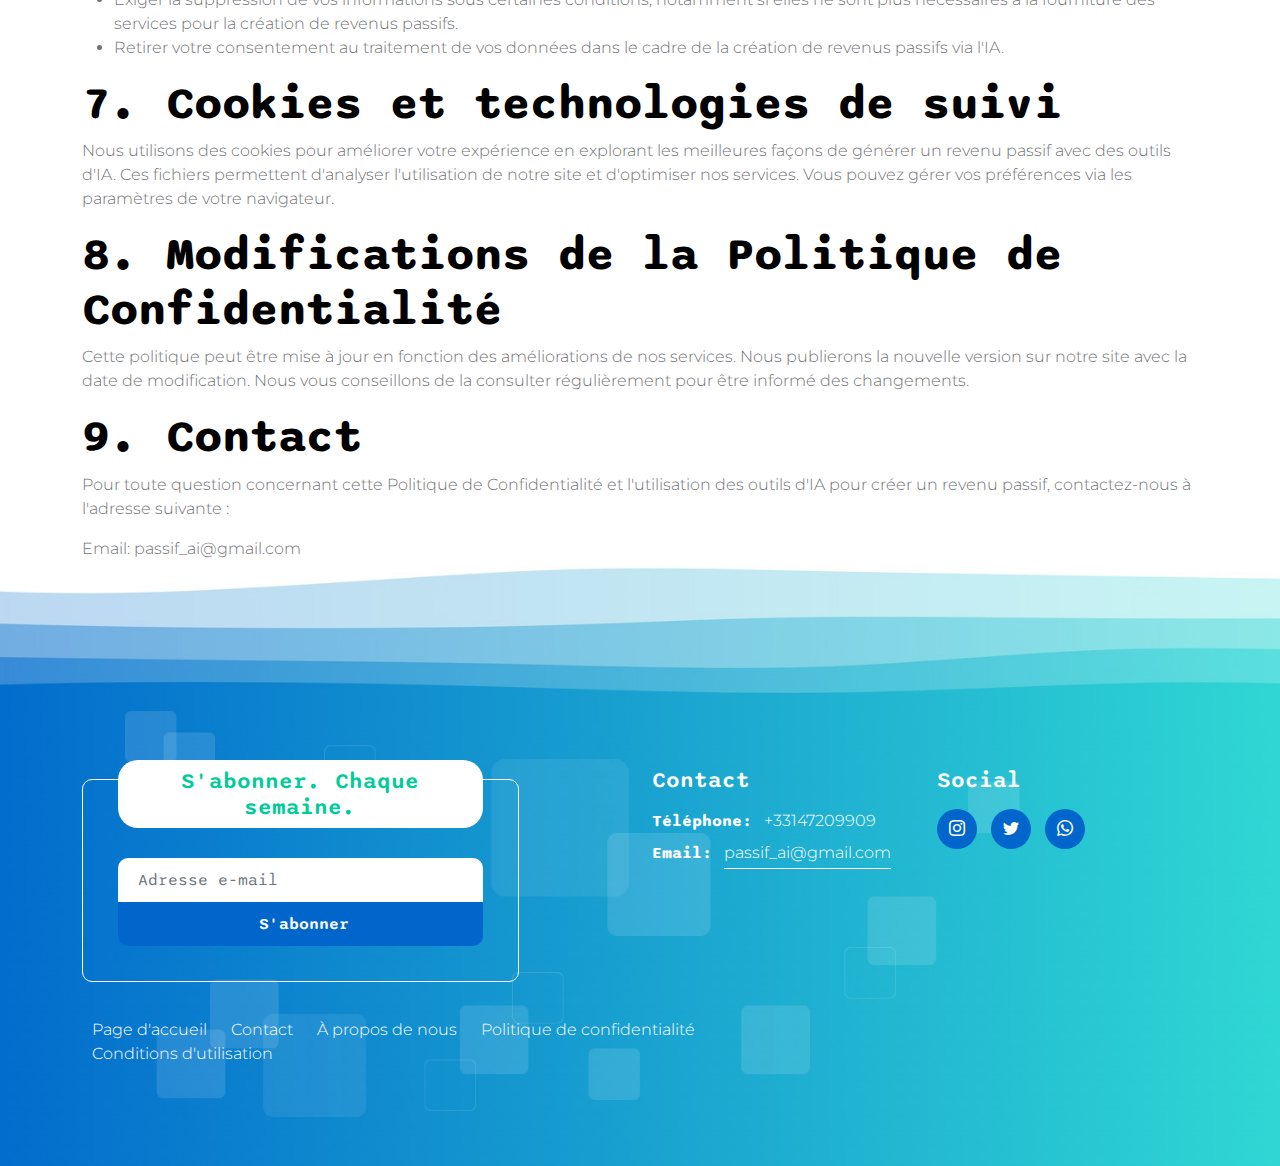
<file: privacy-policy.html>
<!DOCTYPE html>
<html lang="en">
    <head>
        <meta charset="utf-8" />
        <meta name="viewport" content="width=device-width, initial-scale=1" />

        <meta name="description" content="" />
        <meta name="author" content="" />

        <title>PassifAI</title>

        <!-- CSS FILES -->
        <link rel="preconnect" href="https://fonts.googleapis.com" />

        <link rel="preconnect" href="https://fonts.gstatic.com" crossorigin />

        <link
            href="https://fonts.googleapis.com/css2?family=Montserrat:wght@300;400&family=Sono:wght@200;300;400;500;700&display=swap"
            rel="stylesheet"
        />

        <link rel="stylesheet" href="css/bootstrap.min.css" />

        <link rel="stylesheet" href="css/bootstrap-icons.css" />

        <link rel="stylesheet" href="css/owl.carousel.min.css" />

        <link rel="stylesheet" href="css/owl.theme.default.min.css" />

        <link href="css/templatemo-pod-talk.css" rel="stylesheet" />

        <!--

TemplateMo 584 Pod Talk

https://templatemo.com/tm-584-pod-talk

-->
    </head>

    <body>
        <nav
            class="navbar navbar-expand-lg"
            style="
                background-image: url('../images/templatemo-wave-footer.jpg'),
                    linear-gradient(#ffffff, #348cd2);
                background-repeat: no-repeat;
                background-size: cover;
                background-position: center;
            "
        >
            <div class="container" style="display: flex; align-items: center">
                <a class="navbar-brand me-lg-5 me-0" href="index.html">
                    <h2 class="text-white">PassifAI</h2>
                </a>

                <button
                    class="navbar-toggler"
                    type="button"
                    data-bs-toggle="collapse"
                    data-bs-target="#navbarNav"
                    aria-controls="navbarNav"
                    aria-expanded="false"
                    aria-label="Toggle navigation"
                >
                    <span class="navbar-toggler-icon"></span>
                </button>

                <div class="collapse navbar-collapse" id="navbarNav">
                    <ul class="navbar-nav ms-lg-auto">
                        <li class="nav-item">
                            <a class="nav-link" href="index.html">Accueil</a>
                        </li>

                        <li class="nav-item">
                            <a class="nav-link" href="index.html#about"
                                >À propos</a
                            >
                        </li>

                        <li class="nav-item dropdown">
                            <a
                                class="nav-link dropdown-toggle"
                                href="#"
                                id="navbarLightDropdownMenuLink"
                                role="button"
                                data-bs-toggle="dropdown"
                                aria-expanded="false"
                                >Pages</a
                            >

                            <ul
                                class="dropdown-menu dropdown-menu-light"
                                aria-labelledby="navbarLightDropdownMenuLink"
                            >
                                <li>
                                    <a
                                        class="dropdown-item"
                                        href="index.html#services"
                                        >Services</a
                                    >
                                </li>

                                <li>
                                    <a
                                        class="dropdown-item"
                                        href="index.html#blog"
                                        >Page de détail</a
                                    >
                                </li>
                            </ul>
                        </li>

                        <li class="nav-item">
                            <a class="nav-link" href="index.html#contact"
                                >Contact</a
                            >
                        </li>
                    </ul>

                    <div class="ms-4">
                        <a
                            href="index.html#footer"
                            class="btn custom-btn custom-border-btn smoothscroll"
                            >Commencer</a
                        >
                    </div>
                </div>
            </div>
        </nav>

        <main>
            <article
                class="container additional-wrapper"
                style="margin-top: 100px"
            >
                <div class="page__content" style="padding: 20px 0px">
                    <h1>
                        Créer un revenu passif avec des outils IA - Un aperçu
                        des meilleures façons
                    </h1>

                    <p>
                        Cette Politique de Confidentialité explique comment nous
                        collectons, utilisons et protégeons vos informations
                        lorsque vous explorez les meilleures façons de créer un
                        revenu passif à l'aide des outils d'intelligence
                        artificielle. Votre confidentialité est une priorité
                        pour nous, et nous nous engageons à sécuriser vos
                        données personnelles dans ce contexte.
                    </p>

                    <h2>1. Informations collectées</h2>
                    <p>
                        Nous pouvons recueillir différentes informations afin de
                        vous offrir des ressources efficaces pour créer des
                        revenus passifs via l'IA :
                    </p>
                    <ul>
                        <li>
                            <strong>Données personnelles :</strong> nom, adresse
                            e-mail, numéro de téléphone et autres informations
                            que vous fournissez en nous contactant pour en
                            savoir plus sur les opportunités de revenu passif
                            avec l'IA.
                        </li>
                        <li>
                            <strong>Données d'utilisation :</strong>
                            informations sur la manière dont vous utilisez notre
                            plateforme pour explorer les outils et stratégies
                            d'IA afin de générer un revenu passif.
                        </li>
                    </ul>

                    <h2>2. Utilisation de vos informations</h2>
                    <p>
                        Vos informations sont utilisées dans les cas suivants :
                    </p>
                    <ul>
                        <li>
                            Fournir des services et des formations sur
                            l'utilisation des outils d'IA pour générer un revenu
                            passif sans compétences en programmation.
                        </li>
                        <li>
                            Vous contacter pour vous informer sur nos ressources
                            et vous aider à créer des revenus passifs grâce à
                            l'IA.
                        </li>
                        <li>
                            Améliorer notre site et nos services en fonction des
                            retours des utilisateurs intéressés par la
                            génération de revenus passifs.
                        </li>
                        <li>
                            Garantir un accès sécurisé et améliorer l'expérience
                            des utilisateurs dans le domaine de l'automatisation
                            du revenu passif.
                        </li>
                    </ul>

                    <h2>3. Sécurité des données</h2>
                    <p>
                        Nous mettons en place diverses mesures pour sécuriser
                        vos informations personnelles liées à la création de
                        revenu passif :
                    </p>
                    <ul>
                        <li>Chiffrement des données sensibles.</li>
                        <li>
                            Audits réguliers pour identifier et corriger les
                            vulnérabilités afin de protéger vos informations
                            pendant votre parcours d'apprentissage sur l'IA.
                        </li>
                        <li>
                            Restriction de l'accès aux données uniquement aux
                            personnes autorisées pour garantir la sécurité de
                            votre expérience d'utilisation.
                        </li>
                    </ul>

                    <h2>4. Partage des informations</h2>
                    <p>
                        Nous ne vendons ni ne partageons vos données
                        personnelles, sauf dans les cas suivants :
                    </p>
                    <ul>
                        <li>
                            Avec votre consentement explicite pour vous fournir
                            des outils adaptés à vos objectifs de revenu passif.
                        </li>
                        <li>
                            Avec des prestataires de services externes qui nous
                            aident à fournir des solutions efficaces pour
                            générer un revenu passif à l'aide de l'IA.
                        </li>
                        <li>
                            Si la loi l'exige ou pour protéger nos droits en
                            relation avec l'utilisation de l'IA pour créer un
                            revenu passif.
                        </li>
                    </ul>

                    <h2>5. Services tiers</h2>
                    <p>
                        Notre site peut contenir des liens vers des plateformes
                        externes. Nous ne sommes pas responsables de leur
                        contenu ni de leurs politiques de confidentialité. Nous
                        vous conseillons de lire leurs conditions avant toute
                        utilisation des services d'IA que nous recommandons.
                    </p>

                    <h2>6. Vos droits</h2>
                    <p>Vous avez le droit de :</p>
                    <ul>
                        <li>
                            Accéder aux informations que nous détenons sur vous,
                            particulièrement liées à votre apprentissage sur la
                            création de revenus passifs avec l'IA.
                        </li>
                        <li>
                            Demander la correction de données incorrectes dans
                            le cadre de votre parcours d'IA.
                        </li>
                        <li>
                            Exiger la suppression de vos informations sous
                            certaines conditions, notamment si elles ne sont
                            plus nécessaires à la fourniture des services pour
                            la création de revenus passifs.
                        </li>
                        <li>
                            Retirer votre consentement au traitement de vos
                            données dans le cadre de la création de revenus
                            passifs via l'IA.
                        </li>
                    </ul>

                    <h2>7. Cookies et technologies de suivi</h2>
                    <p>
                        Nous utilisons des cookies pour améliorer votre
                        expérience en explorant les meilleures façons de générer
                        un revenu passif avec des outils d'IA. Ces fichiers
                        permettent d'analyser l'utilisation de notre site et
                        d'optimiser nos services. Vous pouvez gérer vos
                        préférences via les paramètres de votre navigateur.
                    </p>

                    <h2>8. Modifications de la Politique de Confidentialité</h2>
                    <p>
                        Cette politique peut être mise à jour en fonction des
                        améliorations de nos services. Nous publierons la
                        nouvelle version sur notre site avec la date de
                        modification. Nous vous conseillons de la consulter
                        régulièrement pour être informé des changements.
                    </p>

                    <h2>9. Contact</h2>
                    <p>
                        Pour toute question concernant cette Politique de
                        Confidentialité et l'utilisation des outils d'IA pour
                        créer un revenu passif, contactez-nous à l'adresse
                        suivante :
                    </p>
                    <p>Email: passif_ai@gmail.com</p>
                </div>
            </article>
        </main>

        <footer class="site-footer" id="footer">
            <div class="container">
                <div class="row">
                    <div class="col-lg-6 col-12 mb-5 mb-lg-0">
                        <div class="subscribe-form-wrap">
                            <h6>S'abonner. Chaque semaine.</h6>

                            <form
                                class="custom-form subscribe-form"
                                action="thanks.html"
                                method="get"
                                role="form"
                            >
                                <input
                                    type="email"
                                    name="subscribe-email"
                                    id="subscribe-email"
                                    pattern="[^ @]*@[^ @]*"
                                    class="form-control"
                                    placeholder="Adresse e-mail"
                                    required
                                />

                                <div class="col-lg-12 col-12">
                                    <button
                                        type="submit"
                                        class="form-control"
                                        id="submit"
                                    >
                                        S'abonner
                                    </button>
                                </div>
                            </form>
                        </div>
                    </div>

                    <div class="col-lg-3 col-md-6 col-12 mb-4 mb-md-0 mb-lg-0">
                        <h6 class="site-footer-title mb-3">Contact</h6>

                        <p class="mb-2">
                            <strong class="d-inline me-2">Téléphone:</strong>
                            +33147209909
                        </p>

                        <p>
                            <strong class="d-inline me-2">Email:</strong>
                            <a href="#">passif_ai@gmail.com</a>
                        </p>
                    </div>

                    <div class="col-lg-3 col-md-6 col-12">
                        <h6 class="site-footer-title mb-3">Social</h6>

                        <ul class="social-icon">
                            <li class="social-icon-item">
                                <a
                                    href="https://www.instagram.com"
                                    class="social-icon-link bi-instagram"
                                    target="_blank"
                                ></a>
                            </li>

                            <li class="social-icon-item">
                                <a
                                    href="https://twitter.com"
                                    class="social-icon-link bi-twitter"
                                    target="_blank"
                                ></a>
                            </li>

                            <li class="social-icon-item">
                                <a
                                    href="https://wa.me"
                                    class="social-icon-link bi-whatsapp"
                                    target="_blank"
                                ></a>
                            </li>
                        </ul>
                    </div>
                </div>
            </div>

            <div class="container pt-5">
                <div class="row align-items-center">
                    <div class="col-lg-7 col-md-9 col-12">
                        <ul class="site-footer-links">
                            <li class="site-footer-link-item">
                                <a href="index.html" class="site-footer-link"
                                    >Page d'accueil</a
                                >
                            </li>

                            <li class="site-footer-link-item">
                                <a
                                    href="index.html#contact"
                                    class="site-footer-link"
                                    >Contact</a
                                >
                            </li>

                            <li class="site-footer-link-item">
                                <a
                                    href="index.html#about"
                                    class="site-footer-link"
                                    >À propos de nous</a
                                >
                            </li>

                            <li class="site-footer-link-item">
                                <a
                                    href="privacy-policy.html"
                                    class="site-footer-link"
                                    >Politique de confidentialité</a
                                >
                            </li>

                            <li class="site-footer-link-item">
                                <a
                                    href="terms-of-use.html"
                                    class="site-footer-link"
                                    >Conditions d'utilisation</a
                                >
                            </li>
                        </ul>
                    </div>
                </div>
            </div>
        </footer>

        <!-- Bandeau de cookies -->
        <div class="cookie-wrapper show">
            <div>
                <i class="bx bx-cookie"></i>
                <h2 style="text-align: center">
                    Consentement à l'utilisation des cookies
                </h2>
            </div>

            <div class="data">
                <p>
                    Ce site utilise des cookies pour optimiser votre expérience
                    et améliorer la navigation lors de l'utilisation des outils
                    d'IA sans code.
                    <a href="privacy-policy.html">En savoir plus...</a>
                </p>
            </div>

            <div class="buttons">
                <button class="cookie-button" id="acceptBtn">Accepter</button>
                <button class="cookie-button" id="declineBtn">Refuser</button>
            </div>
        </div>
        <!-- Fin du bandeau de cookies -->

        <!-- JAVASCRIPT FILES -->
        <script src="https://code.jquery.com/jquery-3.6.0.min.js"></script>
        <script src="js/bootstrap.bundle.min.js"></script>
        <script src="js/owl.carousel.min.js"></script>
        <script src="js/custom.js"></script>
        <script src="js/cookiebanner.js"></script>
    </body>
</html>
</file>
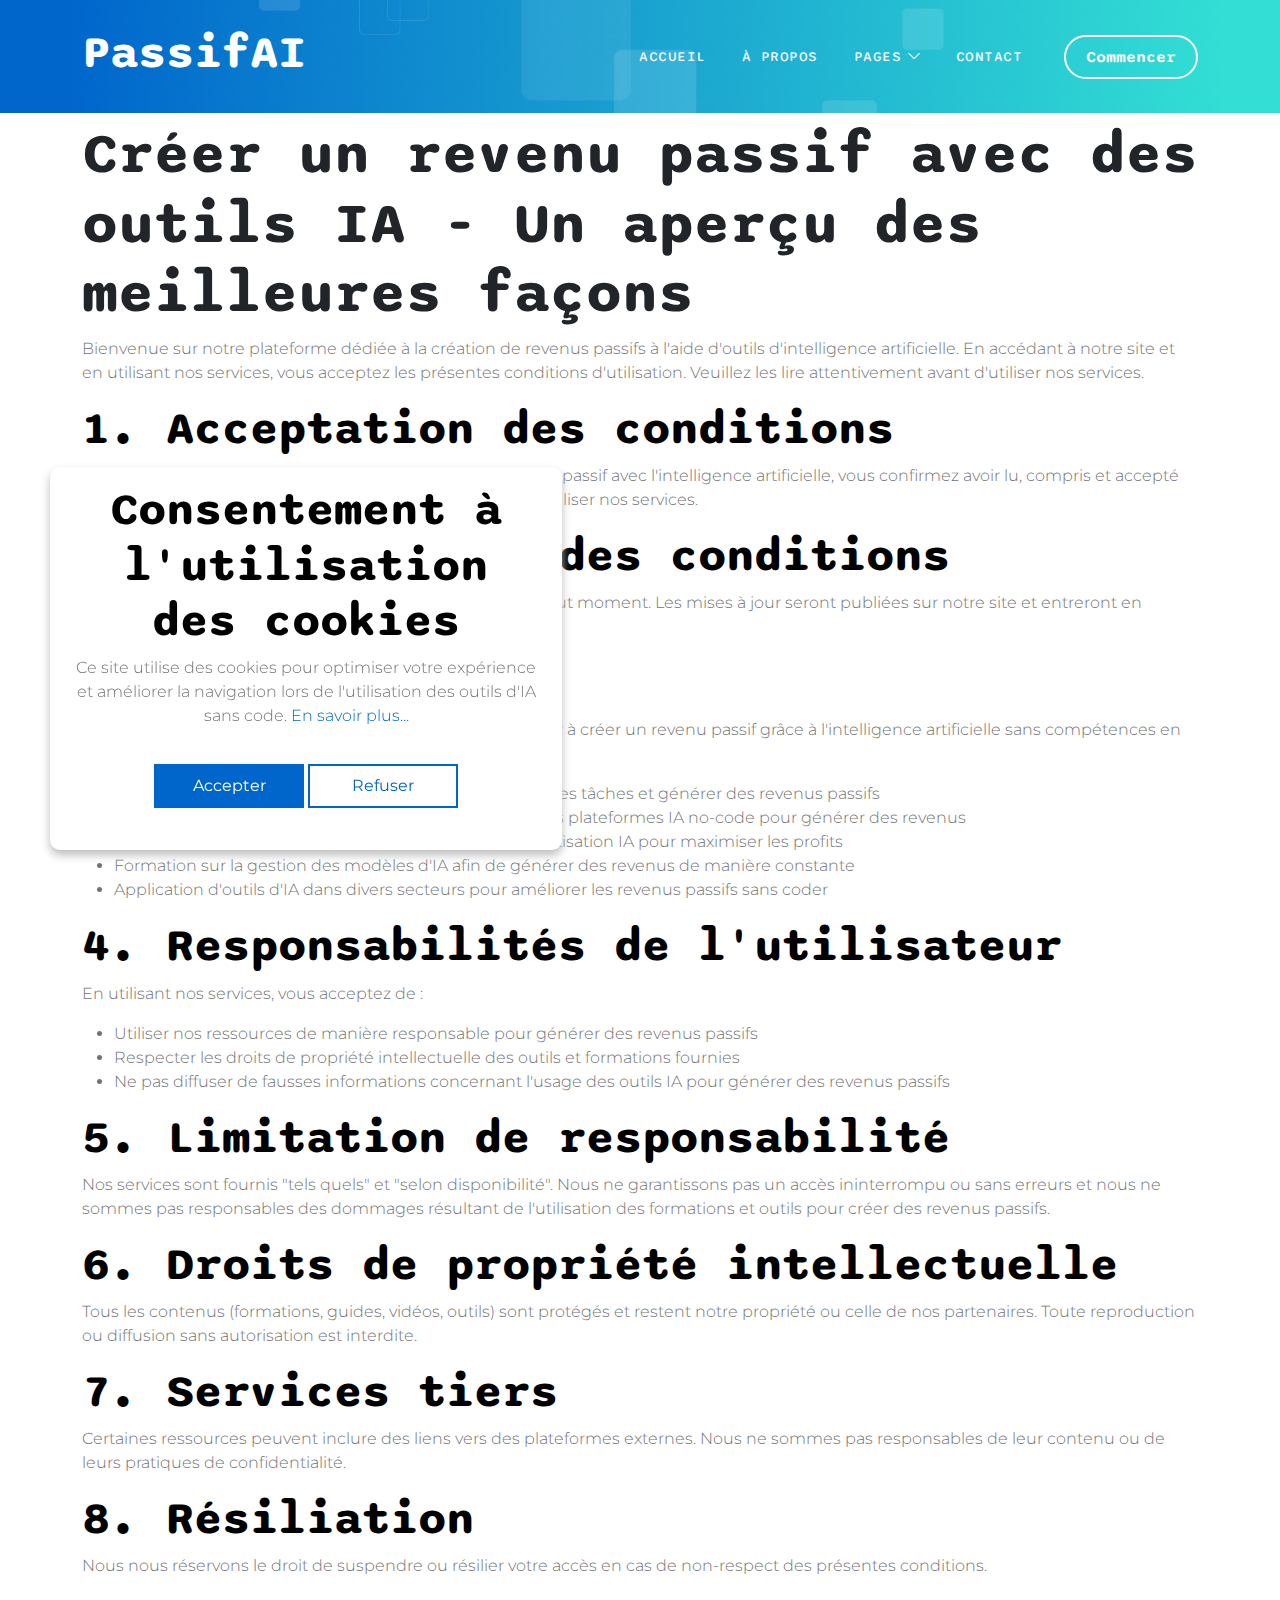
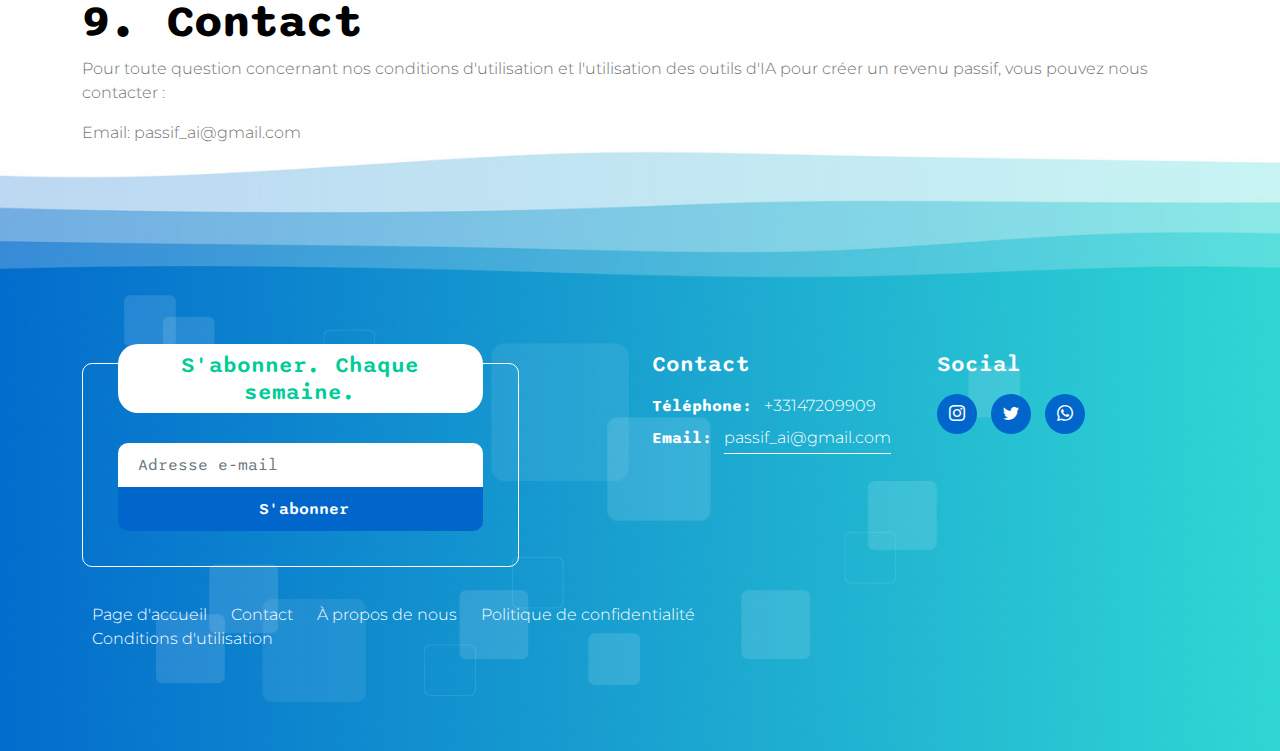
<file: terms-of-use.html>
<!DOCTYPE html>
<html lang="en">
    <head>
        <meta charset="utf-8" />
        <meta name="viewport" content="width=device-width, initial-scale=1" />

        <meta name="description" content="" />
        <meta name="author" content="" />

        <title>PassifAI</title>

        <!-- CSS FILES -->
        <link rel="preconnect" href="https://fonts.googleapis.com" />

        <link rel="preconnect" href="https://fonts.gstatic.com" crossorigin />

        <link
            href="https://fonts.googleapis.com/css2?family=Montserrat:wght@300;400&family=Sono:wght@200;300;400;500;700&display=swap"
            rel="stylesheet"
        />

        <link rel="stylesheet" href="css/bootstrap.min.css" />

        <link rel="stylesheet" href="css/bootstrap-icons.css" />

        <link rel="stylesheet" href="css/owl.carousel.min.css" />

        <link rel="stylesheet" href="css/owl.theme.default.min.css" />

        <link href="css/templatemo-pod-talk.css" rel="stylesheet" />

        <!--

TemplateMo 584 Pod Talk

https://templatemo.com/tm-584-pod-talk

-->
    </head>

    <body>
        <nav
            class="navbar navbar-expand-lg"
            style="
                background-image: url('../images/templatemo-wave-footer.jpg'),
                    linear-gradient(#ffffff, #348cd2);
                background-repeat: no-repeat;
                background-size: cover;
                background-position: center;
            "
        >
            <div class="container" style="display: flex; align-items: center">
                <a class="navbar-brand me-lg-5 me-0" href="index.html">
                    <h2 class="text-white">PassifAI</h2>
                </a>

                <button
                    class="navbar-toggler"
                    type="button"
                    data-bs-toggle="collapse"
                    data-bs-target="#navbarNav"
                    aria-controls="navbarNav"
                    aria-expanded="false"
                    aria-label="Toggle navigation"
                >
                    <span class="navbar-toggler-icon"></span>
                </button>

                <div class="collapse navbar-collapse" id="navbarNav">
                    <ul class="navbar-nav ms-lg-auto">
                        <li class="nav-item">
                            <a class="nav-link" href="index.html">Accueil</a>
                        </li>

                        <li class="nav-item">
                            <a class="nav-link" href="index.html#about"
                                >À propos</a
                            >
                        </li>

                        <li class="nav-item dropdown">
                            <a
                                class="nav-link dropdown-toggle"
                                href="#"
                                id="navbarLightDropdownMenuLink"
                                role="button"
                                data-bs-toggle="dropdown"
                                aria-expanded="false"
                                >Pages</a
                            >

                            <ul
                                class="dropdown-menu dropdown-menu-light"
                                aria-labelledby="navbarLightDropdownMenuLink"
                            >
                                <li>
                                    <a
                                        class="dropdown-item"
                                        href="index.html#services"
                                        >Services</a
                                    >
                                </li>

                                <li>
                                    <a
                                        class="dropdown-item"
                                        href="index.html#blog"
                                        >Page de détail</a
                                    >
                                </li>
                            </ul>
                        </li>

                        <li class="nav-item">
                            <a class="nav-link" href="index.html#contact"
                                >Contact</a
                            >
                        </li>
                    </ul>

                    <div class="ms-4">
                        <a
                            href="index.html#footer"
                            class="btn custom-btn custom-border-btn smoothscroll"
                            >Commencer</a
                        >
                    </div>
                </div>
            </div>
        </nav>

        <main>
            <article
                class="container additional-wrapper"
                style="margin-top: 100px"
            >
                <div class="page__content" style="padding: 20px 0px">
                    <h1>
                        Créer un revenu passif avec des outils IA - Un aperçu
                        des meilleures façons
                    </h1>

                    <p>
                        Bienvenue sur notre plateforme dédiée à la création de
                        revenus passifs à l'aide d'outils d'intelligence
                        artificielle. En accédant à notre site et en utilisant
                        nos services, vous acceptez les présentes conditions
                        d'utilisation. Veuillez les lire attentivement avant
                        d'utiliser nos services.
                    </p>

                    <h2>1. Acceptation des conditions</h2>
                    <p>
                        En accédant à nos outils et ressources pour créer un
                        revenu passif avec l'intelligence artificielle, vous
                        confirmez avoir lu, compris et accepté ces conditions.
                        Si vous n'êtes pas d'accord, veuillez ne pas utiliser
                        nos services.
                    </p>

                    <h2>2. Modifications des conditions</h2>
                    <p>
                        Nous nous réservons le droit de modifier ces conditions
                        à tout moment. Les mises à jour seront publiées sur
                        notre site et entreront en vigueur immédiatement après
                        leur publication.
                    </p>

                    <h2>3. Nos services</h2>
                    <p>
                        Nous proposons des ressources et des outils pour vous
                        aider à créer un revenu passif grâce à l'intelligence
                        artificielle sans compétences en programmation :
                    </p>
                    <ul>
                        <li>
                            Formation sur l'utilisation d'outils d'IA pour
                            automatiser les tâches et générer des revenus
                            passifs
                        </li>
                        <li>
                            Apprentissage des meilleures stratégies pour
                            utiliser des plateformes IA no-code pour générer des
                            revenus
                        </li>
                        <li>
                            Optimisation des flux de travail avec des outils
                            d'automatisation IA pour maximiser les profits
                        </li>
                        <li>
                            Formation sur la gestion des modèles d'IA afin de
                            générer des revenus de manière constante
                        </li>
                        <li>
                            Application d'outils d'IA dans divers secteurs pour
                            améliorer les revenus passifs sans coder
                        </li>
                    </ul>

                    <h2>4. Responsabilités de l'utilisateur</h2>
                    <p>En utilisant nos services, vous acceptez de :</p>
                    <ul>
                        <li>
                            Utiliser nos ressources de manière responsable pour
                            générer des revenus passifs
                        </li>
                        <li>
                            Respecter les droits de propriété intellectuelle des
                            outils et formations fournies
                        </li>
                        <li>
                            Ne pas diffuser de fausses informations concernant
                            l'usage des outils IA pour générer des revenus
                            passifs
                        </li>
                    </ul>

                    <h2>5. Limitation de responsabilité</h2>
                    <p>
                        Nos services sont fournis "tels quels" et "selon
                        disponibilité". Nous ne garantissons pas un accès
                        ininterrompu ou sans erreurs et nous ne sommes pas
                        responsables des dommages résultant de l'utilisation des
                        formations et outils pour créer des revenus passifs.
                    </p>

                    <h2>6. Droits de propriété intellectuelle</h2>
                    <p>
                        Tous les contenus (formations, guides, vidéos, outils)
                        sont protégés et restent notre propriété ou celle de nos
                        partenaires. Toute reproduction ou diffusion sans
                        autorisation est interdite.
                    </p>

                    <h2>7. Services tiers</h2>
                    <p>
                        Certaines ressources peuvent inclure des liens vers des
                        plateformes externes. Nous ne sommes pas responsables de
                        leur contenu ou de leurs pratiques de confidentialité.
                    </p>

                    <h2>8. Résiliation</h2>
                    <p>
                        Nous nous réservons le droit de suspendre ou résilier
                        votre accès en cas de non-respect des présentes
                        conditions.
                    </p>

                    <h2>9. Contact</h2>
                    <p>
                        Pour toute question concernant nos conditions
                        d'utilisation et l'utilisation des outils d'IA pour
                        créer un revenu passif, vous pouvez nous contacter :
                    </p>
                    <p>Email: passif_ai@gmail.com</p>
                </div>
            </article>
        </main>

        <footer class="site-footer" id="footer">
            <div class="container">
                <div class="row">
                    <div class="col-lg-6 col-12 mb-5 mb-lg-0">
                        <div class="subscribe-form-wrap">
                            <h6>S'abonner. Chaque semaine.</h6>

                            <form
                                class="custom-form subscribe-form"
                                action="thanks.html"
                                method="get"
                                role="form"
                            >
                                <input
                                    type="email"
                                    name="subscribe-email"
                                    id="subscribe-email"
                                    pattern="[^ @]*@[^ @]*"
                                    class="form-control"
                                    placeholder="Adresse e-mail"
                                    required
                                />

                                <div class="col-lg-12 col-12">
                                    <button
                                        type="submit"
                                        class="form-control"
                                        id="submit"
                                    >
                                        S'abonner
                                    </button>
                                </div>
                            </form>
                        </div>
                    </div>

                    <div class="col-lg-3 col-md-6 col-12 mb-4 mb-md-0 mb-lg-0">
                        <h6 class="site-footer-title mb-3">Contact</h6>

                        <p class="mb-2">
                            <strong class="d-inline me-2">Téléphone:</strong>
                            +33147209909
                        </p>

                        <p>
                            <strong class="d-inline me-2">Email:</strong>
                            <a href="#">passif_ai@gmail.com</a>
                        </p>
                    </div>

                    <div class="col-lg-3 col-md-6 col-12">
                        <h6 class="site-footer-title mb-3">Social</h6>

                        <ul class="social-icon">
                            <li class="social-icon-item">
                                <a
                                    href="https://www.instagram.com"
                                    class="social-icon-link bi-instagram"
                                    target="_blank"
                                ></a>
                            </li>

                            <li class="social-icon-item">
                                <a
                                    href="https://twitter.com"
                                    class="social-icon-link bi-twitter"
                                    target="_blank"
                                ></a>
                            </li>

                            <li class="social-icon-item">
                                <a
                                    href="https://wa.me"
                                    class="social-icon-link bi-whatsapp"
                                    target="_blank"
                                ></a>
                            </li>
                        </ul>
                    </div>
                </div>
            </div>

            <div class="container pt-5">
                <div class="row align-items-center">
                    <div class="col-lg-7 col-md-9 col-12">
                        <ul class="site-footer-links">
                            <li class="site-footer-link-item">
                                <a href="index.html" class="site-footer-link"
                                    >Page d'accueil</a
                                >
                            </li>

                            <li class="site-footer-link-item">
                                <a
                                    href="index.html#contact"
                                    class="site-footer-link"
                                    >Contact</a
                                >
                            </li>

                            <li class="site-footer-link-item">
                                <a
                                    href="index.html#about"
                                    class="site-footer-link"
                                    >À propos de nous</a
                                >
                            </li>

                            <li class="site-footer-link-item">
                                <a
                                    href="privacy-policy.html"
                                    class="site-footer-link"
                                    >Politique de confidentialité</a
                                >
                            </li>

                            <li class="site-footer-link-item">
                                <a
                                    href="terms-of-use.html"
                                    class="site-footer-link"
                                    >Conditions d'utilisation</a
                                >
                            </li>
                        </ul>
                    </div>
                </div>
            </div>
        </footer>

        <!-- Bandeau de cookies -->
        <div class="cookie-wrapper show">
            <div>
                <i class="bx bx-cookie"></i>
                <h2 style="text-align: center">
                    Consentement à l'utilisation des cookies
                </h2>
            </div>

            <div class="data">
                <p>
                    Ce site utilise des cookies pour optimiser votre expérience
                    et améliorer la navigation lors de l'utilisation des outils
                    d'IA sans code.
                    <a href="privacy-policy.html">En savoir plus...</a>
                </p>
            </div>

            <div class="buttons">
                <button class="cookie-button" id="acceptBtn">Accepter</button>
                <button class="cookie-button" id="declineBtn">Refuser</button>
            </div>
        </div>
        <!-- Fin du bandeau de cookies -->

        <!-- JAVASCRIPT FILES -->
        <script src="https://code.jquery.com/jquery-3.6.0.min.js"></script>
        <script src="js/bootstrap.bundle.min.js"></script>
        <script src="js/owl.carousel.min.js"></script>
        <script src="js/custom.js"></script>
        <script src="js/cookiebanner.js"></script>
    </body>
</html>
</file>
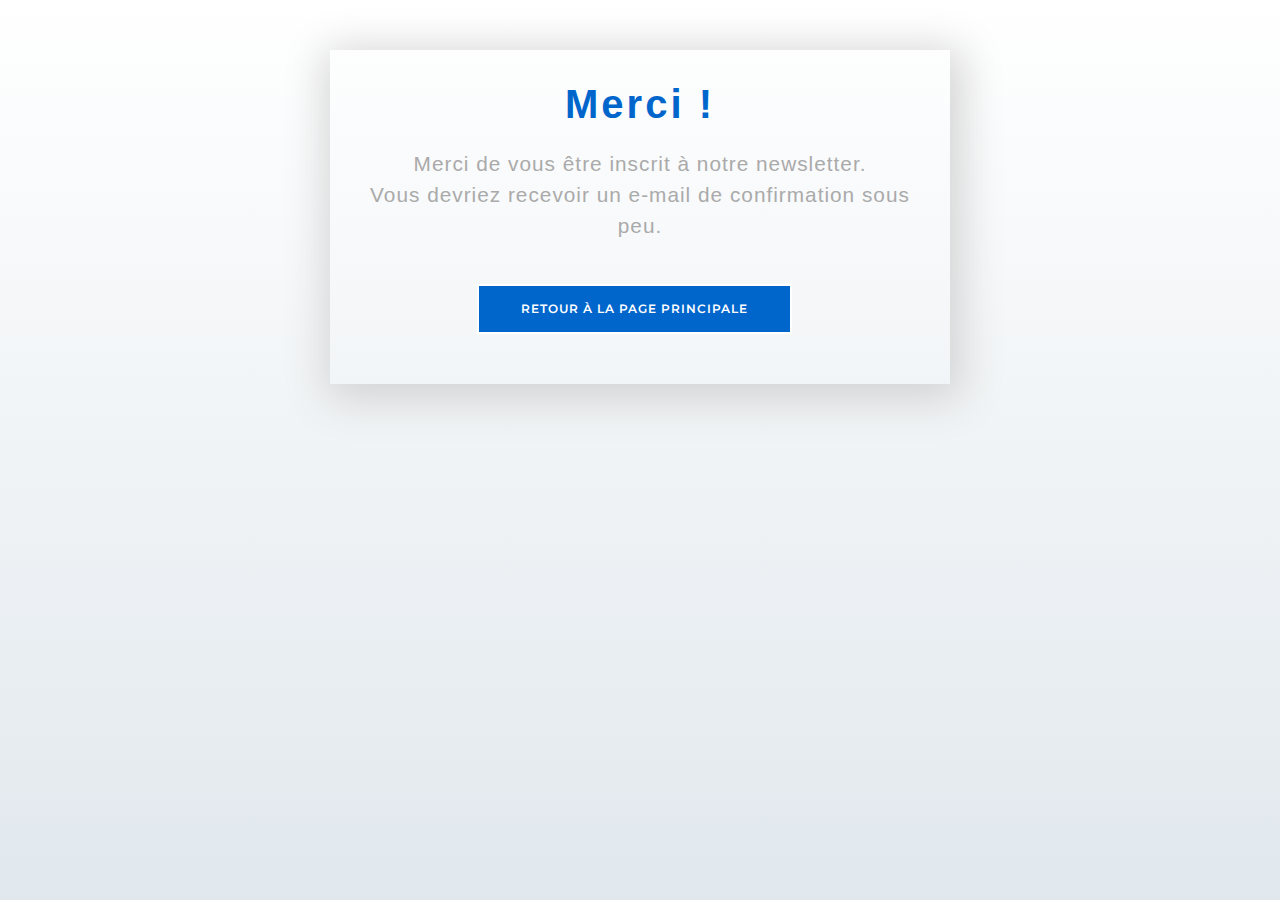
<file: thanks.html>
<!DOCTYPE html>
<html lang="en">
    <head>
        <meta charset="utf-8" />
        <meta name="viewport" content="width=device-width, initial-scale=1" />

        <meta name="description" content="" />
        <meta name="author" content="" />

        <title>PassifAI</title>

        <!-- CSS FILES -->
        <link rel="preconnect" href="https://fonts.googleapis.com" />

        <link rel="preconnect" href="https://fonts.gstatic.com" crossorigin />

        <link
            href="https://fonts.googleapis.com/css2?family=Montserrat:wght@300;400&family=Sono:wght@200;300;400;500;700&display=swap"
            rel="stylesheet"
        />

        <link rel="stylesheet" href="css/bootstrap.min.css" />

        <link rel="stylesheet" href="css/bootstrap-icons.css" />

        <link rel="stylesheet" href="css/owl.carousel.min.css" />

        <link rel="stylesheet" href="css/owl.theme.default.min.css" />

        <link href="css/templatemo-pod-talk.css" rel="stylesheet" />
        <link href="css/thanks.css" rel="stylesheet" />

        <!--

TemplateMo 584 Pod Talk

https://templatemo.com/tm-584-pod-talk

-->
    </head>
    <body>
        <div class="content">
            <div class="wrapper-1">
                <div class="wrapper-2">
                    <h1>Merci !</h1>
                    <p>Merci de vous être inscrit à notre newsletter.</p>
                    <p>
                        Vous devriez recevoir un e-mail de confirmation sous
                        peu.
                    </p>
                    <a href="index.html">
                        <button class="go-home">
                            Retour à la page principale
                        </button>
                    </a>
                </div>
            </div>
        </div>
    </body>
</html>
</file>
<file: css/templatemo-pod-talk.css>
/*

TemplateMo 584 Pod Talk

https://templatemo.com/tm-584-pod-talk

*/

/*---------------------------------------
  CUSTOM PROPERTIES ( VARIABLES )             
-----------------------------------------*/
:root {
    --white-color: #ffffff;
    --primary-color: #00cc99;
    --secondary-color: #0066cc;
    --section-bg-color: #f0f8ff;
    --custom-btn-bg-color: #0066cc;
    --custom-btn-bg-hover-color: #00cc99;
    --dark-color: #000000;
    --p-color: #717275;
    --border-color: #7fffd4;
    --link-hover-color: #0066cc;

    --body-font-family: "Montserrat", sans-serif;
    --title-font-family: "Sono", sans-serif;

    --h1-font-size: 58px;
    --h2-font-size: 46px;
    --h3-font-size: 32px;
    --h4-font-size: 28px;
    --h5-font-size: 24px;
    --h6-font-size: 22px;
    --p-font-size: 16px;
    --menu-font-size: 14px;

    --border-radius-large: 100px;
    --border-radius-medium: 20px;
    --border-radius-small: 10px;

    --font-weight-light: 300;
    --font-weight-normal: 400;
    --font-weight-medium: 500;
    --font-weight-semibold: 600;
    --font-weight-bold: 700;
}

body {
    background-color: var(--white-color);
    font-family: var(--body-font-family);
}

/*---------------------------------------
  TYPOGRAPHY               
-----------------------------------------*/

h2,
h3,
h4,
h5,
h6 {
    color: var(--dark-color);
}

h1,
h2,
h3,
h4,
h5,
h6 {
    font-family: var(--title-font-family);
    font-weight: var(--font-weight-semibold);
}

h1 {
    font-size: var(--h1-font-size);
    font-weight: var(--font-weight-bold);
}

h2 {
    font-size: var(--h2-font-size);
    font-weight: var(--font-weight-bold);
}

h3 {
    font-size: var(--h3-font-size);
}

h4 {
    font-size: var(--h4-font-size);
}

h5 {
    font-size: var(--h5-font-size);
}

h6 {
    font-size: var(--h6-font-size);
}

p {
    color: var(--p-color);
    font-size: var(--p-font-size);
    font-weight: var(--font-weight-light);
}

ul li {
    color: var(--p-color);
    font-size: var(--p-font-size);
    font-weight: var(--font-weight-light);
}

a,
button {
    touch-action: manipulation;
    transition: all 0.3s;
}

a {
    display: inline-block;
    color: var(--primary-color);
    text-decoration: none;
}

a:hover {
    color: var(--link-hover-color);
}

b,
strong {
    font-weight: var(--font-weight-bold);
}

::selection {
    background-color: var(--primary-color);
    color: var(--white-color);
}

/*---------------------------------------
  SECTION               
-----------------------------------------*/
.section-title-wrap {
    position: relative;
}

.section-title-wrap::after {
    content: "";
    background: var(--section-bg-color);
    width: 100%;
    height: 2px;
    position: absolute;
    top: 50%;
    left: 50%;
    transform: translate(-50%, -50%);
    pointer-events: none;
}

.section-title {
    background: var(--section-bg-color);
    border-radius: var(--border-radius-large);
    display: inline-block;
    position: relative;
    z-index: 2;
    margin-bottom: 0;
    padding: 10px 25px;
}

.section-padding {
    padding-top: 100px;
    padding-bottom: 100px;
}

main {
    position: relative;
    z-index: 1;
}

.section-bg {
    background-color: var(--section-bg-color);
}

.section-overlay {
    background-color: var(--primary-color);
    position: absolute;
    top: 0;
    left: 0;
    pointer-events: none;
    width: 100%;
    height: 100%;
    opacity: 0.85;
}

.section-overlay + .container {
    position: relative;
}

/*---------------------------------------
  CUSTOM ICON COLOR               
-----------------------------------------*/
.custom-icon {
    color: var(--primary-color);
}

/*---------------------------------------
  CUSTOM BUTTON               
-----------------------------------------*/
.custom-btn {
    background: var(--custom-btn-bg-color);
    border: 2px solid transparent;
    border-radius: var(--border-radius-large);
    color: var(--white-color);
    font-family: var(--title-font-family);
    font-size: var(--p-font-size);
    font-weight: var(--font-weight-semibold);
    line-height: normal;
    transition: all 0.3s;
    padding: 10px 20px;
}

.custom-btn:hover {
    background: var(--custom-btn-bg-hover-color);
    color: var(--white-color);
}

.custom-border-btn {
    background: transparent;
    border: 2px solid var(--custom-btn-bg-color);
    color: var(--custom-btn-bg-color);
}

.custom-border-btn:hover {
    background: var(--custom-btn-bg-color);
    border-color: transparent;
    color: var(--primary-color);
}

.custom-btn-bg-white {
    border-color: var(--white-color);
    color: var(--white-color);
}

/*---------------------------------------
  SITE HEADER              
-----------------------------------------*/
.site-header {
    background-image: url("../images/templatemo-wave-header.jpg"),
        linear-gradient(#348cd2, #ffffff);
    background-repeat: no-repeat;
    background-size: cover;
    background-position: center;
    min-height: 480px;
    position: relative;
}

.site-header h2 {
    color: var(--white-color);
}

/*---------------------------------------
  NAVIGATION              
-----------------------------------------*/
.navbar {
    background-color: transparent;
    position: absolute;
    top: 0;
    right: 0;
    left: 0;
    z-index: 9;
    padding-top: 20px;
    padding-bottom: 20px;
}

.navbar .navbar-brand,
.navbar .navbar-brand:hover {
    color: var(--white-color);
}

.navbar .logo-image {
    width: 100px;
}

.logo-image {
    width: 120px;
    height: auto;
}

.navbar-brand,
.navbar-brand:hover {
    font-size: var(--h3-font-size);
    font-weight: var(--font-weight-bold);
    display: inline-block;
}

.navbar-brand span {
    font-family: var(--title-font-family);
}

.navbar-nav .nav-link {
    display: inline-block;
    color: var(--section-bg-color);
    font-family: var(--title-font-family);
    font-size: var(--menu-font-size);
    font-weight: var(--font-weight-medium);
    text-transform: uppercase;
    letter-spacing: 0.5px;
    position: relative;
    padding-top: 15px;
    padding-bottom: 15px;
}

.navbar-expand-lg .navbar-nav .nav-link {
    padding-right: 18px;
    padding-left: 18px;
}

.navbar-nav .nav-link.active,
.navbar-nav .nav-link:hover {
    color: var(--secondary-color);
}

.navbar .dropdown-menu {
    background: var(--white-color);
    box-shadow: 0 1rem 3rem rgba(0, 0, 0, 0.175);
    border: 0;
    display: inherit;
    opacity: 0;
    min-width: 9rem;
    margin-top: 20px;
    padding: 13px 0 10px 0;
    transition: all 0.3s;
    pointer-events: none;
}

.navbar .dropdown-menu::before {
    content: "";
    width: 0;
    height: 0;
    border-left: 20px solid transparent;
    border-right: 20px solid transparent;
    border-bottom: 15px solid var(--white-color);
    position: absolute;
    top: -10px;
    left: 10px;
}

.navbar .dropdown-item {
    display: inline-block;
    color: var(--p-bg-color);
    font-family: var(--title-font-family);
    font-size: var(--menu-font-size);
    font-weight: var(--font-weight-medium);
    text-transform: uppercase;
    letter-spacing: 0.5px;
    position: relative;
}

.navbar .dropdown-item.active,
.navbar .dropdown-item:active,
.navbar .dropdown-item:focus,
.navbar .dropdown-item:hover {
    background: transparent;
    color: var(--secondary-color);
}

.navbar .dropdown-toggle::after {
    content: "\f282";
    display: inline-block;
    font-family: bootstrap-icons !important;
    font-size: var(--menu-font-size);
    font-style: normal;
    font-weight: normal !important;
    font-variant: normal;
    text-transform: none;
    line-height: 1;
    vertical-align: -0.125em;
    -webkit-font-smoothing: antialiased;
    -moz-osx-font-smoothing: grayscale;
    position: relative;
    left: 2px;
    border: 0;
}

@media screen and (min-width: 992px) {
    .navbar .dropdown:hover .dropdown-menu {
        opacity: 1;
        margin-top: 0;
        pointer-events: auto;
    }
}

.navbar .custom-border-btn {
    border-color: var(--white-color);
    color: var(--white-color);
}

.navbar .custom-border-btn:hover {
    background: var(--white-color);
    color: var(--secondary-color);
}

.navbar-toggler {
    border: 0;
    padding: 0;
    cursor: pointer;
    margin: 0;
    width: 30px;
    height: 35px;
    outline: none;
}

.navbar-toggler:focus {
    outline: none;
    box-shadow: none;
}

.navbar-toggler[aria-expanded="true"] .navbar-toggler-icon {
    background: transparent;
}

.navbar-toggler[aria-expanded="true"] .navbar-toggler-icon:before,
.navbar-toggler[aria-expanded="true"] .navbar-toggler-icon:after {
    transition: top 300ms 50ms ease, -webkit-transform 300ms 350ms ease;
    transition: top 300ms 50ms ease, transform 300ms 350ms ease;
    transition: top 300ms 50ms ease, transform 300ms 350ms ease,
        -webkit-transform 300ms 350ms ease;
    top: 0;
}

.navbar-toggler[aria-expanded="true"] .navbar-toggler-icon:before {
    transform: rotate(45deg);
}

.navbar-toggler[aria-expanded="true"] .navbar-toggler-icon:after {
    transform: rotate(-45deg);
}

.navbar-toggler .navbar-toggler-icon {
    background: var(--white-color);
    transition: background 10ms 300ms ease;
    display: block;
    width: 30px;
    height: 2px;
    position: relative;
}

.navbar-toggler .navbar-toggler-icon:before,
.navbar-toggler .navbar-toggler-icon:after {
    transition: top 300ms 350ms ease, -webkit-transform 300ms 50ms ease;
    transition: top 300ms 350ms ease, transform 300ms 50ms ease;
    transition: top 300ms 350ms ease, transform 300ms 50ms ease,
        -webkit-transform 300ms 50ms ease;
    position: absolute;
    right: 0;
    left: 0;
    background: var(--white-color);
    width: 30px;
    height: 2px;
    content: "";
}

.navbar-toggler .navbar-toggler-icon::before {
    top: -8px;
}

.navbar-toggler .navbar-toggler-icon::after {
    top: 8px;
}

/*---------------------------------------
  CAROUSEL        
-----------------------------------------*/
.first-section {
    background-image: url("../images/templatemo-wave-banner.jpg"),
        linear-gradient(#348cd2, #ffffff);
    background-repeat: no-repeat;
    background-size: 108% 76%;
    background-position: top;
    padding-top: 200px;
}

.owl-carousel {
    text-align: center;
}

.owl-carousel-image {
    display: block;
}

.owl-carousel .owl-item .owl-carousel-verified-image {
    display: inline-block;
    width: 30px;
    height: auto;
    position: relative;
    right: 5px;
}

.verified-image {
    display: inline-block;
    width: 20px;
    height: auto;
}

.owl-carousel .owl-item {
    opacity: 0.35;
}

.owl-carousel .owl-item.active.center {
    opacity: 1;
}

.owl-carousel-info-wrap {
    border-radius: var(--border-radius-medium);
    position: relative;
    overflow: hidden;
    text-align: left;
}

.owl-carousel-info {
    background-color: var(--section-bg-color);
    box-shadow: 0 1rem 3rem rgba(0, 0, 0, 0.175);
    position: absolute;
    bottom: 0;
    right: 0;
    left: 0;
    padding: 30px;
}

.badge {
    background-color: var(--custom-btn-bg-color);
    font-family: var(--title-font-family);
    border-radius: var(--border-radius-large);
    color: var(--white-color);
    padding-bottom: 5px;
}

.owl-carousel-info-wrap .social-share,
.team-thumb .social-share {
    position: absolute;
    right: 0;
    bottom: 0;
}

.owl-carousel-info-wrap .social-icon,
.team-thumb .social-icon {
    opacity: 0;
    transition: all 0.3s ease;
    transform: translateX(0);
    padding-right: 20px;
    padding-left: 20px;
}

.owl-carousel
    .owl-item.active.center
    .owl-carousel-info-wrap:hover
    .social-icon,
.team-thumb:hover .social-icon {
    transform: translateY(-100%);
    opacity: 1;
}

.owl-carousel-info-wrap .social-icon-item,
.owl-carousel-info-wrap .social-icon-link,
.team-thumb .social-icon-item,
.team-thumb .social-icon-link {
    display: block;
    margin-bottom: 10px;
    margin-left: auto;
}

.owl-carousel-info-wrap .social-icon-link {
    margin-top: 5px;
    margin-bottom: 5px;
}

.owl-carousel .owl-dots {
    background-color: var(--white-color);
    box-shadow: 0 1rem 3rem rgba(0, 0, 0, 0.175);
    border-radius: var(--border-radius-large);
    display: inline-block;
    margin: auto;
    margin-top: 40px;
    padding: 15px 25px;
    padding-bottom: 7px;
}

.owl-theme .owl-nav.disabled + .owl-dots {
    margin-top: 40px;
}

.owl-theme .owl-dots .owl-dot.active span,
.owl-theme .owl-dots .owl-dot:hover span {
    background: var(--secondary-color);
}

/*---------------------------------------
  CUSTOM BLOCK              
-----------------------------------------*/
.custom-block {
    border: 2px solid var(--primary-color);
    border-radius: var(--border-radius-medium);
    position: relative;
    overflow: hidden;
    padding: 30px;
    transition: all 0.3s ease;
}

.custom-block:hover {
    background: var(--white-color);
    box-shadow: 0 1rem 3rem rgba(0, 0, 0, 0.175);
    border-color: transparent;
    transform: translateY(-3px);
}

.custom-block-info {
    display: block;
    padding: 10px 20px;
    padding-bottom: 0;
}

.custom-block-image-wrap {
    position: relative;
    display: block;
    height: 100%;
}

.custom-block-image-wrap > a {
    display: block;
}

.custom-block-image {
    border-radius: var(--border-radius-medium);
    display: block;
    width: 112px;
    height: 112px;
    object-fit: cover;
}

.custom-block-image-detail-page .custom-block-image {
    width: 100%;
    height: 212px;
}

.custom-block .custom-block-icon {
    position: absolute;
    top: 50%;
    left: 50%;
    transform: translate(-50%, -50%);
}

.custom-block-icon-wrap {
    border-radius: var(--border-radius-medium);
    position: relative;
    overflow: hidden;
}

.custom-block-icon-wrap .section-overlay {
    opacity: 0.25;
}

.custom-block-btn-group {
    position: absolute;
    bottom: 0;
    right: 0;
    left: 0;
    margin: 20px;
}

.custom-block-btn-group .custom-block-icon {
    position: relative;
    top: 0;
    left: 0;
    transform: none;
}

.custom-block-icon {
    background: var(--primary-color);
    border-radius: var(--border-radius-medium);
    font-size: var(--p-font-size);
    color: var(--white-color);
    text-align: center;
    width: 32.5px;
    height: 32.5px;
    line-height: 32.5px;
    transition: all 0.3s;
}

.custom-block-icon:hover {
    background: var(--secondary-color);
    color: var(--white-color);
}

.custom-block .custom-btn {
    font-size: var(--menu-font-size);
    padding: 7px 15px;
}

.custom-block .custom-block-info + div .badge {
    background-color: var(--dark-color);
    color: var(--white-color);
    border-radius: 50px !important;
    font-size: var(--menu-font-size);
    display: flex;
    justify-content: center;
    text-align: center;
    width: 40px;
    height: 40px;
    line-height: 30px;
    margin-top: 5px;
    margin-bottom: 5px;
}

.custom-block .custom-block-info + div .badge:hover {
    background-color: var(--secondary-color);
}

.custom-block-full {
    background-color: var(--section-bg-color);
    border-color: transparent;
}

.custom-block-full:hover {
    border-color: var(--primary-color);
}

.custom-block-full .custom-block-info {
    padding: 20px;
    padding-bottom: 0;
}

.custom-block-full .custom-block-image {
    width: 100%;
    height: 210px;
}

.custom-block-full .social-share {
    position: absolute;
    top: 0;
    right: 0;
    margin: 50px;
}

.custom-block-top small {
    color: var(--p-color);
    font-family: var(--title-font-family);
}

.custom-block-top .badge {
    background-color: var(--secondary-color);
    color: var(--white-color);
    display: inline-block;
    vertical-align: middle;
    height: 26.64px;
    line-height: 20px;
}

.custom-block-bottom a:hover span {
    color: var(--primary-color);
}

.custom-block-bottom a span {
    font-family: var(--title-font-family);
    color: var(--p-color);
    text-transform: uppercase;
    margin-left: 3px;
}

.custom-block-overlay {
    border-color: transparent;
    padding: 0;
}

.custom-block-overlay .custom-block-image {
    margin: auto;
    width: 100%;
    height: 210px;
    transition: all 0.3s;
}

.custom-block-overlay:hover .custom-block-image {
    padding: 15px;
    padding-bottom: 0;
}

.custom-block-overlay-info {
    padding: 15px 20px 20px 20px;
}

/*---------------------------------------
  PROIFLE BLOCK               
-----------------------------------------*/
.profile-block {
    margin-top: 10px;
}

.profile-block-image {
    border-radius: var(--border-radius-large);
    width: 50px;
    height: 50px;
    object-fit: cover;
    margin-right: 10px;
}

.profile-block p strong {
    display: block;
    font-family: var(--title-font-family);
}

.profile-detail-block {
    border: 1px solid #dee2e6;
    border-radius: var(--border-radius-large);
    padding: 25px 35px;
}

.profile-detail-block p {
    margin-bottom: 0;
}

/*---------------------------------------
  ABOUT & TEAM SECTION               
-----------------------------------------*/
.about-image {
    border-radius: var(--border-radius-medium);
    display: block;
}

.team-thumb {
    border-radius: var(--border-radius-medium);
    position: relative;
    overflow: hidden;
}

.team-info {
    background-color: var(--white-color);
    position: absolute;
    bottom: 0;
    right: 0;
    left: 0;
    padding: 30px;
}

/*---------------------------------------
  PAGINATION               
-----------------------------------------*/
.pagination {
    border: 1px solid #dee2e6;
    border-radius: var(--border-radius-large);
    padding: 20px;
}

.page-link {
    border: 0;
    border-radius: var(--border-radius-small);
    color: var(--p-color);
    font-family: var(--title-font-family);
    margin: 0 5px;
    padding: 10px 20px;
}

.page-link:hover,
.page-item:first-child .page-link:hover,
.page-item:last-child .page-link:hover {
    background-color: var(--secondary-color);
    color: var(--white-color);
}

.page-item:first-child .page-link {
    margin-right: 10px;
}

.active > .page-link,
.page-link.active {
    background-color: var(--secondary-color);
    border-color: var(--secondary-color);
}

/*---------------------------------------
  CONTACT               
-----------------------------------------*/
.contact-info p strong {
    font-family: var(--title-font-family);
    min-width: 90px;
}

.contact-info p a {
    color: var(--p-color);
    border-bottom: 1px solid;
    padding-bottom: 3px;
}

.contact-info p a:hover {
    color: var(--secondary-color);
}

.google-map {
    border-radius: var(--border-radius-medium);
}

.contact-form .form-floating > textarea {
    border-radius: var(--border-radius-medium);
    height: 150px;
}

/*---------------------------------------
  SUBSCRIBE FORM               
-----------------------------------------*/
.subscribe-form-wrap {
    border: 1px solid var(--white-color);
    border-radius: var(--border-radius-small);
    width: 80%;
    position: relative;
    top: 12px;
    padding: 35px;
}

.subscribe-form-wrap h6 {
    background: var(--white-color);
    border-radius: var(--border-radius-medium);
    color: var(--primary-color);
    text-align: center;
    position: relative;
    bottom: 55px;
    margin-bottom: -25px;
    padding: 8px;
}

.subscribe-form #subscribe-email {
    border: 0;
    border-radius: 10px 10px 0 0;
    margin-bottom: 0;
}

.subscribe-form #submit {
    border-radius: 0 0 10px 10px;
}

/*---------------------------------------
  CUSTOM FORM               
-----------------------------------------*/
.custom-form .form-control {
    border-radius: var(--border-radius-small);
    color: var(--p-color);
    font-family: var(--title-font-family);
    font-size: var(--p-font-size);
    margin-bottom: 24px;
    padding-top: 10px;
    padding-bottom: 10px;
    padding-left: 20px;
    outline: none;
}

.form-floating > label {
    padding-left: 20px;
}

.custom-form button[type="submit"] {
    background: var(--custom-btn-bg-color);
    border: none;
    border-radius: var(--border-radius-large);
    color: var(--white-color);
    font-family: var(--title-font-family);
    font-size: var(--p-font-size);
    font-weight: var(--font-weight-semibold);
    transition: all 0.3s;
    margin-bottom: 0;
}

.custom-form button[type="submit"]:hover,
.custom-form button[type="submit"]:focus {
    background: var(--custom-btn-bg-hover-color);
    border-color: transparent;
}

/*---------------------------------------
  SEARCH FORM               
-----------------------------------------*/
.search-form .form-control {
    border: 0;
    margin-bottom: 0;
}

.search-form button[type="submit"] {
    background: var(--secondary-color);
    border-color: var(--secondary-color);
    max-width: 50px;
    height: 100%;
    padding-left: 15px;
}

.search-form button[type="submit"]:hover {
    background: var(--primary-color);
}

/*---------------------------------------
  SITE FOOTER              
-----------------------------------------*/
.site-footer {
    background-image: url("../images/templatemo-wave-footer.jpg"),
        linear-gradient(#ffffff, #348cd2);
    background-repeat: no-repeat;
    background-size: cover;
    background-position: center;
    margin-top: -80px;
    padding-top: 100px;
    padding-bottom: 150px;
}

.site-footer > .container {
    position: relative;
    top: 50px;
    padding-top: 100px;
}

.site-footer-title,
.site-footer p {
    color: var(--white-color);
}

.site-footer p strong {
    font-family: var(--title-font-family);
}

.site-footer p a {
    color: var(--white-color);
    border-bottom: 1px solid;
    padding-bottom: 3px;
}

.site-footer p a:hover {
    color: var(--secondary-color);
}

.site-footer-thumb a img {
    display: block;
    width: 120px;
    min-width: 120px;
    height: auto;
}

.site-footer-links {
    margin-bottom: 0;
    padding-left: 0;
}

.site-footer-link-item {
    display: inline-block;
    list-style: none;
    margin-right: 10px;
    margin-left: 10px;
}

.site-footer-link {
    color: var(--white-color);
    font-size: var(--p-font-size);
    line-height: inherit;
}

/*---------------------------------------
  SOCIAL ICON               
-----------------------------------------*/
.social-icon {
    margin: 0;
    padding: 0;
}

.social-icon-item {
    list-style: none;
    display: inline-block;
    vertical-align: top;
}

.social-icon-link {
    background: var(--secondary-color);
    border-radius: var(--border-radius-large);
    color: var(--white-color);
    font-size: var(--p-font-size);
    display: block;
    margin-right: 10px;
    text-align: center;
    width: 40px;
    height: 40px;
    line-height: 40px;
    transition: background 0.2s, color 0.2s;
}

.social-icon-link:hover {
    background: var(--primary-color);
    color: var(--white-color);
}

/*---------------------------------------
  RESPONSIVE STYLES               
-----------------------------------------*/
@media screen and (min-width: 2160px) {
    .first-section {
        background-size: 100% 90%;
        /* T o o p l a t e . c o m   C u s t o m i z e d */
    }
}

@media screen and (min-width: 1600px) {
    .site-footer {
        padding-top: 250px;
    }
}

@media screen and (max-width: 1240px) {
    .first-section {
        background-size: 116%;
        /* T o o p l a t e . c o m   C u s t o m i z e d */
    }
}

@media screen and (max-width: 991px) {
    h1 {
        font-size: 48px;
    }

    h2 {
        font-size: 36px;
    }

    h3 {
        font-size: 32px;
    }

    h4 {
        font-size: 28px;
    }

    h5 {
        font-size: 20px;
    }

    h6 {
        font-size: 18px;
    }

    .first-section {
        background-size: 160% 66%;
        /* T o o p l a t e . c o m   C u s t o m i z e d */
    }

    .section-padding {
        padding-top: 50px;
        padding-bottom: 50px;
    }

    .navbar-nav {
        background-color: var(--primary-color);
        border-radius: var(--border-radius-medium);
        padding: 30px;
    }

    .navbar-nav .nav-link {
        padding: 5px 0;
    }

    .navbar-nav .dropdown-menu {
        position: relative;
        left: 10px;
        opacity: 1;
        pointer-events: auto;
        max-width: 155px;
        margin-top: 10px;
        margin-bottom: 15px;
    }

    .navbar-expand-lg .navbar-nav {
        padding-bottom: 20px;
    }

    .nav-tabs .nav-link:first-child {
        margin-right: 5px;
    }

    .nav-tabs .nav-link {
        font-size: var(--copyright-font-size);
        padding: 10px;
    }

    .copyright-text {
        text-align: center;
    }

    .site-footer {
        margin-top: -200px;
        padding-top: 200px;
        padding-bottom: 100px;
    }
}

@media screen and (max-width: 540px) {
    .first-section {
        background-size: 180% 65%;
        /* T o o p l a t e . c o m   C u s t o m i z e d */
    }

    .custom-block .custom-block-top {
        flex-direction: column;
    }

    .custom-block .custom-block-top small:last-child {
        margin-top: 10px;
        margin-bottom: 10px;
    }
}

@media screen and (max-width: 480px) {
    h1 {
        font-size: 36px;
    }

    h2 {
        font-size: 28px;
    }

    h3 {
        font-size: 26px;
    }

    h4 {
        font-size: 22px;
    }

    h5 {
        font-size: 20px;
    }
}

@media screen and (max-width: 414px) {
    .search-form {
        max-width: 200px;
    }
}

@import url("https://fonts.googleapis.com/css2?family=Poppins:wght@300;400;500;600&display=swap");

.cookie-wrapper {
    position: fixed;
    bottom: 50px;
    left: 50px;
    width: 40%;
    background: #fff;
    padding: 15px 25px 22px;
    transition: right 0.3s ease;
    box-shadow: 0 5px 10px rgb(188 188 188);
    z-index: 999;
    border-radius: 10px;
}
.cookie-wrapper .show {
    right: 20px;
}

@media (max-width: 772px) {
    .cookie-wrapper {
        width: 100%;
        bottom: 0px;
        left: 0px;
    }
}

.hidden {
    display: none;
}
header i {
    color: #0066cc;
    font-size: 32px;
    text-align: center;
}
header h2 {
    color: #0066cc;
    font-weight: 500;
    text-align: center;
}
.data {
    text-align: center;
}
.data p a {
    color: #0066cc;
    text-decoration: none;
    text-align: center !important;
}
.data p a:hover {
    text-decoration: underline;
}
.buttons {
    padding: 20px 0px;
    text-align: center;
}
.buttons .cookie-button {
    border: 2px solid #0066cc;
    color: #fff;
    padding: 8px 0;
    background: #0066cc;
    cursor: pointer;
    width: calc(100% / 2 - 10px);
    transition: all 0.2s ease;
    max-width: 150px;
    border-radius: 0px;
}
.buttons #acceptBtn:hover {
    background-color: transparent;
    color: #0066cc;
}
#declineBtn {
    background-color: #fff;
    color: #0066cc;
    border-radius: 0px;
}
#declineBtn:hover {
    background-color: #0066cc;
    color: #fff;
}
#result {
    color: #0066cc;
    font-size: 14px;
}
</file>
<file: css/thanks.css>
* {
    box-sizing: border-box;
}
body {
    background: #ffffff;
    background: linear-gradient(to bottom, #ffffff 0%, #e1e8ed 100%);
    filter: progid:DXImageTransform.Microsoft.gradient( startColorstr='#ffffff', endColorstr='#e1e8ed',GradientType=0 );
    height: 100%;
    margin: 0;
    background-repeat: no-repeat;
    background-attachment: fixed;
}

.wrapper-1 {
    width: 100%;
    height: 100vh;
    display: flex;
    flex-direction: column;
}
.wrapper-2 {
    padding: 30px;
    text-align: center;
}
h1 {
    font-family: "Source Sans Pro", sans-serif;
    font-size: 4em;
    letter-spacing: 3px;
    color: #0066cc;
    margin: 0;
    margin-bottom: 20px;
}
.wrapper-2 p {
    margin: 0;
    font-size: 1.3em;
    color: #aaa;
    font-family: "Source Sans Pro", sans-serif;
    letter-spacing: 1px;
}
.go-home {
    background: #0066cc;
    border: 2px solid #ffffff;
    color: #ffffff;
    font-weight: 600;
    letter-spacing: 1px;
    font-size: 12px;
    padding: 14px 42px;
    margin-top: 42px;
    margin-right: 12px;
    -webkit-transition: all 0.4s ease-in-out;
    transition: all 0.4s ease-in-out;
    visibility: visible;
    animation-delay: 2.3s;
    animation-name: fadeInUp;
    text-decoration: none;
    text-transform: uppercase;
    cursor: pointer;
    border-radius: 0px;
}
.go-home:hover {
    background: transparent;
    border-color: #0066cc;
}
a:hover .go-home {
    color: #0066cc;
}
.go-home a {
    text-decoration: none;
    color: #fff;
}

.footer-like {
    margin-top: auto;
    background: #d7e6fe;
    padding: 6px;
    text-align: center;
}
.footer-like p {
    margin: 0;
    padding: 4px;
    color: #ffc107;
    font-family: "Source Sans Pro", sans-serif;
    letter-spacing: 1px;
}
.footer-like p a {
    text-decoration: none;
    color: #ffc107;
    font-weight: 600;
}

@media (min-width: 360px) {
    h1 {
        font-size: 2.5em;
    }
    .go-home {
        margin-bottom: 20px;
    }
}

@media (min-width: 600px) {
    .content {
        max-width: 1000px;
        margin: 0 auto;
    }
    .wrapper-1 {
        height: initial;
        max-width: 620px;
        margin: 0 auto;
        margin-top: 50px;
        box-shadow: 4px 8px 40px 8px lightgray;
    }
}
</file>
